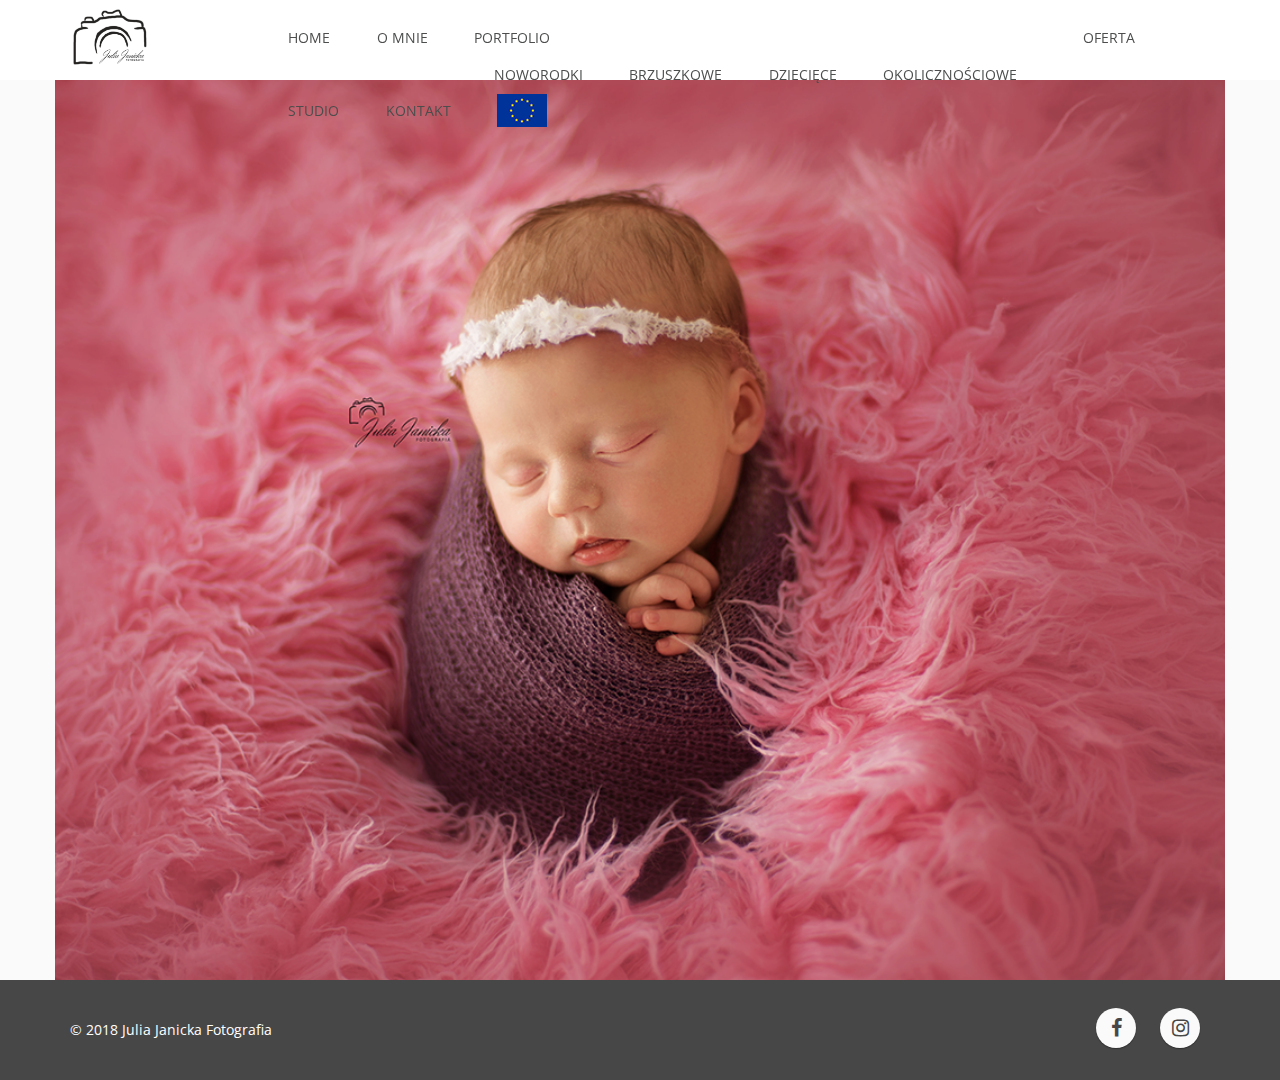
<file: index.html>
﻿<!doctype html>
<html>

	<head>
		<meta charset="UTF-8">
		<meta name="viewport" content="width=device-width, initial-scale=1.0">
		<title>Julia Janicka Fotografia</title>
		<meta name="keywords" content="">
		<meta name="description" content="">
		<link href="font-awesome/css/font-awesome.min.css" rel="stylesheet">
		<link href="css/foundation.min.css" rel="stylesheet">
		<link href="css/style.css" rel="stylesheet">
		<link href="res/img/favicon.png" rel="shortcut icon" type="image/png">
		<script src="https://code.jquery.com/jquery-3.3.0.min.js" integrity="sha256-RTQy8VOmNlT6b2PIRur37p6JEBZUE7o8wPgMvu18MC4=" crossorigin="anonymous"></script>
		<script src="js/foundation.min.js"></script>
		<script src="js/general.js"></script>
	</head>

	<body>
		<div class="wrapper">
		<!-- HEADER -->
		<header>
			<div class="row">
				<div class="large-2 medium-2 small-4 columns">
					<a href="index.html"><img src="res/img/logo.png" class="logo"></a>
				</div>
				<div class="large-10 medium-10 small-10 columns">
					<ul class="dropdown menu" data-dropdown-menu>
						<li><a href="index.html">Home</a></li>
						<li><a href="about.html">O mnie</a></li>
						<li>
							<a href="#">Portfolio</a>
							<ul class="menu">
						     	<li><a href="noworodki.html">Noworodki</a></li>
						     	<li><a href="brzuszkowe.html">Brzuszkowe</a></li>
						     	<li><a href="dzieciece.html">Dziecięce</a></li>
						     	<li><a href="okolicznosciowe.html">Okolicznościowe</a></li>
						    </ul>
						</li>
						<li><a href="offer.html">Oferta</a></li>
						<li><a href="studio.html">Studio</a></li>
						<li><a href="contact.html">Kontakt</a></li>
						<li><a href="unia-europejska.html"><img src="res/img/unia-flaga.jpg"></a></li>
					</ul>
					<img class="menu-icon dn" src="res/img/menu-icon.png">
					<ul class="mobile-menu dropdown menu uc" data-dropdown-menu>
						<li><a href="index.html">Home</a></li>
						<li><a href="about.html">O mnie</a></li>
						<li>
							<a href="#">Portfolio</a>
							<ul class="menu">
						     	<li><a href="noworodki.html">Noworodki</a></li>
						     	<li><a href="brzuszkowe.html">Brzuszkowe</a></li>
						     	<li><a href="dzieciece.html">Dziecięce</a></li>
						     	<li><a href="okolicznosciowe.html">Okolicznościowe</a></li>
						    </ul>
						</li>
						<li><a href="offer.html">Oferta</a></li>
						<li><a href="studio.html">Studio</a></li>
						<li><a href="contact.html">Kontakt</a></li>
						<li><a href="unia-europejska.html"><img src="res/img/unia-flaga.jpg"></a></li>
					</ul>
				</div>
			</div>
		</header>
		
		<!-- MAIN -->
		<div id="main">
			<div class="row main-image">
			</div>
		</div>
		
		<div class="push"></div>
		</div>

		<div id="bottom">
		  <div class="row">
		  	<div id="copy">
		  		<div class="large-8 medium-8 small-12 column">
					<div id="copy-text"><p>© 2018 Julia Janicka Fotografia</p></div>
				</div>
				<div class="large-4 medium-4 small-12 column">
			  		<div id="menu-socials">
			  			<ul>
							<li><a target="_blank" href="https://www.facebook.com/juliajanickafotografia/"><i class="fa fa-facebook" aria-hidden="true"></i></a></li>
							<li><a target="_blank" href="https://www.instagram.com/explore/locations/158345767671160/julia-janicka-fotografia/"><i class="fa fa-instagram" aria-hidden="true"></i></a></li>
			      		</ul>
			  		</div>
			  	</div>
		  	</div>
		  </div>
		</div>
	
	</body>

	<script>
		$(document).foundation();
	</script>

</html>
</file>
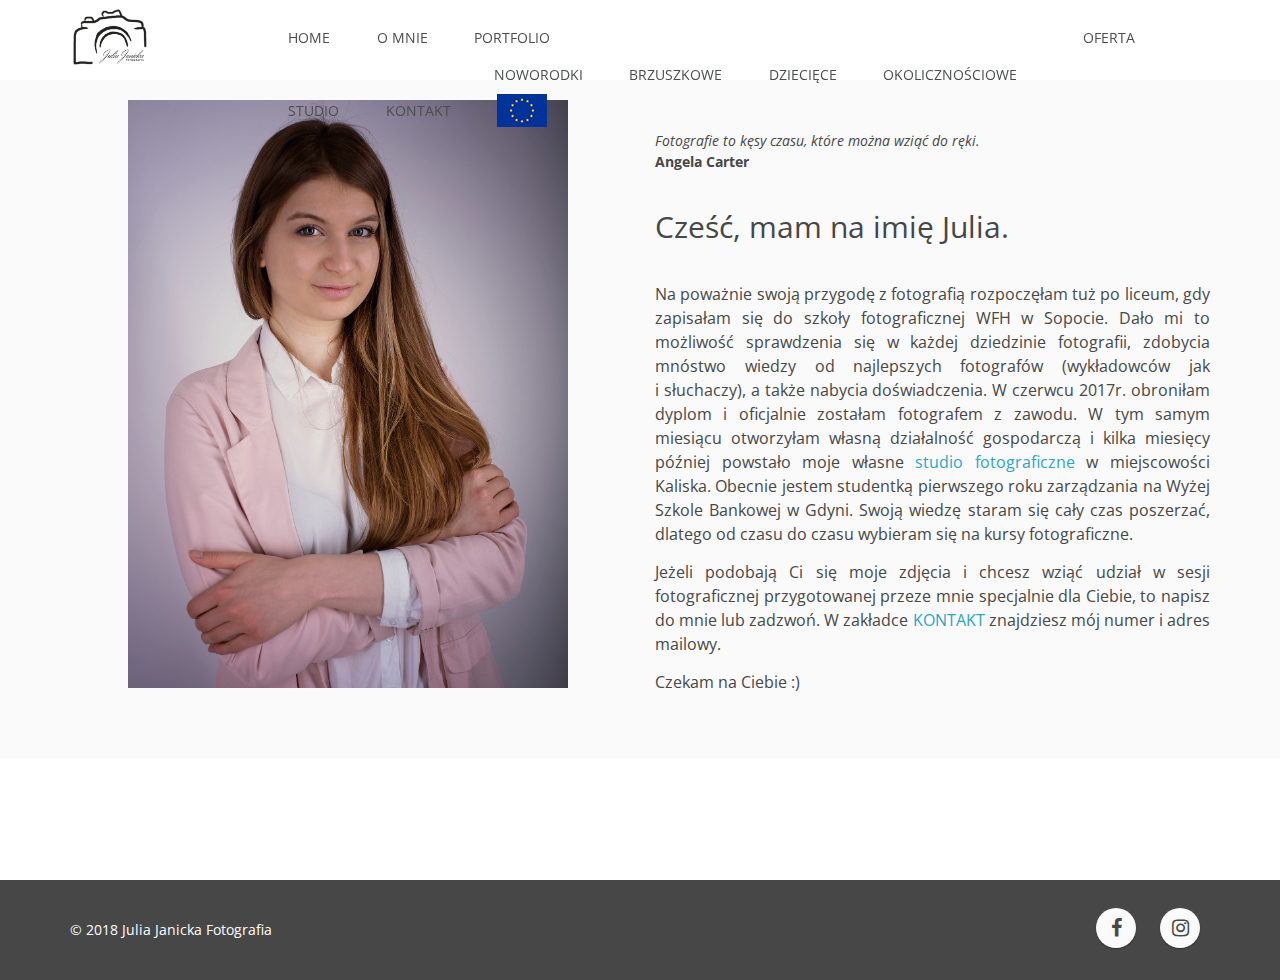
<file: about.html>
﻿<!doctype html>
<html>

	<head>
		<meta charset="UTF-8">
		<meta name="viewport" content="width=device-width, initial-scale=1.0">
		<title>Julia Janicka Fotografia</title>
		<meta name="keywords" content="">
		<meta name="description" content="">
		<link href="font-awesome/css/font-awesome.min.css" rel="stylesheet">
		<link href="css/foundation.min.css" rel="stylesheet">
		<link href="css/style.css" rel="stylesheet">
		<link href="res/img/favicon.png" rel="shortcut icon" type="image/png">
		<script src="https://code.jquery.com/jquery-3.3.0.min.js" integrity="sha256-RTQy8VOmNlT6b2PIRur37p6JEBZUE7o8wPgMvu18MC4=" crossorigin="anonymous"></script>
		<script src="js/foundation.min.js"></script>
		<script src="js/general.js"></script>
	</head>

	<body>
		<div class="wrapper">
		<!-- HEADER -->
		<header>
			<div class="row">
				<div class="large-2 medium-2 small-4 columns">
					<a href="index.html"><img src="res/img/logo.png" class="logo"></a>
				</div>
				<div class="large-10 medium-10 small-10 columns">
					<ul class="dropdown menu" data-dropdown-menu>
						<li><a href="index.html">Home</a></li>
						<li><a href="about.html">O mnie</a></li>
						<li>
							<a href="#">Portfolio</a>
							<ul class="menu">
						     	<li><a href="noworodki.html">Noworodki</a></li>
						     	<li><a href="brzuszkowe.html">Brzuszkowe</a></li>
						     	<li><a href="dzieciece.html">Dziecięce</a></li>
						     	<li><a href="okolicznosciowe.html">Okolicznościowe</a></li>
						    </ul>
						</li>
						<li><a href="offer.html">Oferta</a></li>
						<li><a href="studio.html">Studio</a></li>
						<li><a href="contact.html">Kontakt</a></li>
						<li><a href="unia-europejska.html"><img src="res/img/unia-flaga.jpg"></a></li>
					</ul>
					<img class="menu-icon dn" src="res/img/menu-icon.png">
					<ul class="mobile-menu dropdown menu uc" data-dropdown-menu>
						<li><a href="index.html">Home</a></li>
						<li><a href="about.html">O mnie</a></li>
						<li>
							<a href="#">Portfolio</a>
							<ul class="menu">
						     	<li><a href="noworodki.html">Noworodki</a></li>
						     	<li><a href="brzuszkowe.html">Brzuszkowe</a></li>
						     	<li><a href="dzieciece.html">Dziecięce</a></li>
						     	<li><a href="okolicznosciowe.html">Okolicznościowe</a></li>
						    </ul>
						</li>
						<li><a href="offer.html">Oferta</a></li>
						<li><a href="studio.html">Studio</a></li>
						<li><a href="contact.html">Kontakt</a></li>
						<li><a href="unia-europejska.html"><img src="res/img/unia-flaga.jpg"></a></li>
					</ul>
				</div>
			</div>
		</header>

		<!-- ABOUT -->
		<div id="about">
			<div class="row">
				<div class="large-6 medium-12 small-12 columns">
					<img src="res/img/julia-janicka2.jpg" class="author-photo">
				</div>
				<div class="large-6 medium-12 small-12 columns">
					<p class="quote">Fotografie to kęsy czasu, które można wziąć do ręki.<br>
					<span class="author">Angela Carter</span></p>
					<h1>Cześć, mam na imię Julia.</h1>
					<p>Na poważnie swoją przygodę z&nbsp;fotografią rozpoczęłam tuż po liceum, gdy zapisałam się do szkoły fotograficznej WFH w&nbsp;Sopocie. Dało mi to możliwość sprawdzenia się w&nbsp;każdej dziedzinie fotografii, zdobycia mnóstwo wiedzy od najlepszych fotografów (wykładowców jak i&nbsp;słuchaczy), a&nbsp;także nabycia doświadczenia. W&nbsp;czerwcu 2017r. obroniłam dyplom i&nbsp;oficjalnie zostałam fotografem z&nbsp;zawodu. W&nbsp;tym samym miesiącu otworzyłam własną działalność gospodarczą i&nbsp;kilka miesięcy później powstało moje własne <a href="res/img/julia-janicka-fotografia-studio.mp4">studio fotograficzne</a> w miejscowości Kaliska. Obecnie jestem studentką pierwszego roku zarządzania na Wyżej Szkole Bankowej w&nbsp;Gdyni. Swoją wiedzę staram się cały czas poszerzać, dlatego od czasu do czasu wybieram się na kursy fotograficzne.</p><br>
					<p>Jeżeli podobają Ci się moje zdjęcia i&nbsp;chcesz wziąć udział w&nbsp;sesji fotograficznej przygotowanej przeze mnie specjalnie dla Ciebie, to napisz do mnie lub zadzwoń. W&nbsp;zakładce <a href="contact.html">KONTAKT</a> znajdziesz mój numer i&nbsp;adres mailowy.</p><br>
					<p>Czekam na Ciebie :)</p>
				</div>
			</div>
		</div>

		<div class="push"></div>
		</div>

		<div id="bottom">
		  <div class="row">
		  	<div id="copy">
		  		<div class="large-8 medium-8 small-12 column">
					<div id="copy-text"><p>© 2018 Julia Janicka Fotografia</p></div>
				</div>
				<div class="large-4 medium-4 small-12 column">
			  		<div id="menu-socials">
			  			<ul>
							<li><a target="_blank" href="https://www.facebook.com/juliajanickafotografia/"><i class="fa fa-facebook" aria-hidden="true"></i></a></li>
							<li><a target="_blank" href="https://www.instagram.com/explore/locations/158345767671160/julia-janicka-fotografia/"><i class="fa fa-instagram" aria-hidden="true"></i></a></li>
			      		</ul>
			  		</div>
			  	</div>
		  	</div>
		  </div>
		</div>
	
	</body>
	
	<script>
		$(document).foundation();
	</script>

</html>
</file>
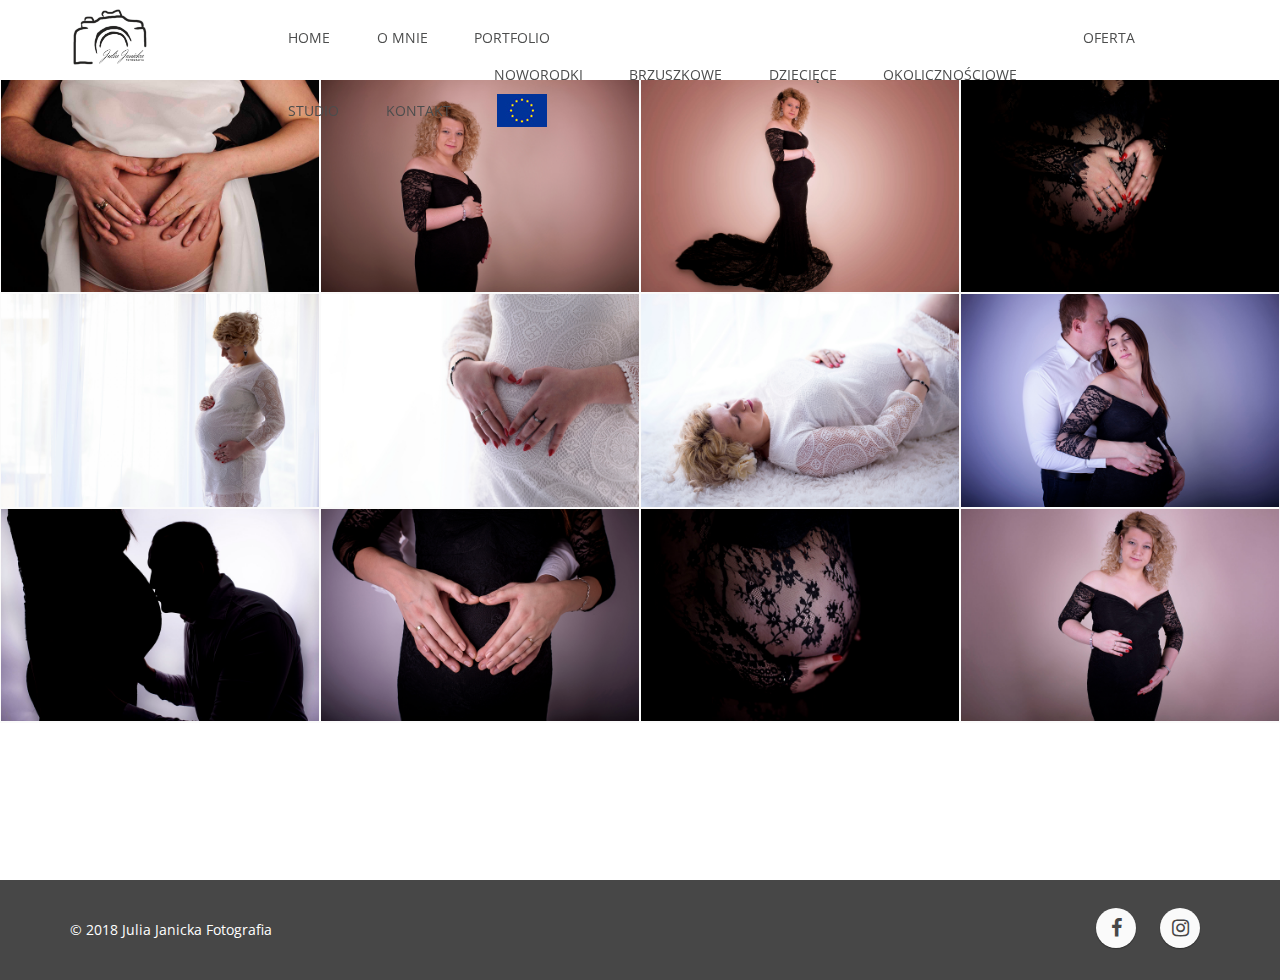
<file: brzuszkowe.html>
﻿<!doctype html>
<html>

	<head>
		<meta charset="UTF-8">
		<meta name="viewport" content="width=device-width, initial-scale=1.0">
		<title>Julia Janicka Fotografia</title>
		<meta name="keywords" content="">
		<meta name="description" content="">
		<link href="font-awesome/css/font-awesome.min.css" rel="stylesheet">
		<link href="css/foundation.min.css" rel="stylesheet">
		<link href="css/style.css" rel="stylesheet">
		<link href="res/img/favicon.png" rel="shortcut icon" type="image/png">
		<script src="https://code.jquery.com/jquery-3.3.0.min.js" integrity="sha256-RTQy8VOmNlT6b2PIRur37p6JEBZUE7o8wPgMvu18MC4=" crossorigin="anonymous"></script>
		<script src="js/foundation.min.js"></script>
		<script src="js/general.js"></script>
	</head>

	<body>
		<div class="wrapper">
		<!-- HEADER -->
		<header>
			<div class="row">
				<div class="large-2 medium-2 small-4 columns">
					<a href="index.html"><img src="res/img/logo.png" class="logo"></a>
				</div>
				<div class="large-10 medium-10 small-10 columns">
					<ul class="dropdown menu" data-dropdown-menu>
						<li><a href="index.html">Home</a></li>
						<li><a href="about.html">O mnie</a></li>
						<li>
							<a href="#">Portfolio</a>
							<ul class="menu">
						     	<li><a href="noworodki.html">Noworodki</a></li>
						     	<li><a href="brzuszkowe.html">Brzuszkowe</a></li>
						     	<li><a href="dzieciece.html">Dziecięce</a></li>
						     	<li><a href="okolicznosciowe.html">Okolicznościowe</a></li>
						    </ul>
						</li>
						<li><a href="offer.html">Oferta</a></li>
						<li><a href="studio.html">Studio</a></li>
						<li><a href="contact.html">Kontakt</a></li>
						<li><a href="unia-europejska.html"><img src="res/img/unia-flaga.jpg"></a></li>
					</ul>
					<img class="menu-icon dn" src="res/img/menu-icon.png">
					<ul class="mobile-menu dropdown menu uc" data-dropdown-menu>
						<li><a href="index.html">Home</a></li>
						<li><a href="about.html">O mnie</a></li>
						<li>
							<a href="#">Portfolio</a>
							<ul class="menu">
						     	<li><a href="noworodki.html">Noworodki</a></li>
						     	<li><a href="brzuszkowe.html">Brzuszkowe</a></li>
						     	<li><a href="dzieciece.html">Dziecięce</a></li>
						     	<li><a href="okolicznosciowe.html">Okolicznościowe</a></li>
						    </ul>
						</li>
						<li><a href="offer.html">Oferta</a></li>
						<li><a href="studio.html">Studio</a></li>
						<li><a href="contact.html">Kontakt</a></li>
						<li><a href="unia-europejska.html"><img src="res/img/unia-flaga.jpg"></a></li>
					</ul>
				</div>
			</div>
		</header>

		<!-- ABOUT -->
		<div id="gallery">
			<div class="row small-up-1 medium-up-2 large-up-4">
			  	<div class="column">
			    	<img src="res/img/brzuszkowe/juliajanickabrzuszkowe1.jpg">
			  	</div>
			  	<div class="column">
			    	<img src="res/img/brzuszkowe/juliajanickabrzuszkowe3.jpg">
			  	</div>
			  	<div class="column">
			    	<img src="res/img/brzuszkowe/juliajanickabrzuszkowe4.jpg">
			  	</div>
			  	<div class="column">
			    	<img src="res/img/brzuszkowe/juliajanickabrzuszkowe5.jpg">
			  	</div>
			  	<div class="column">
			    	<img src="res/img/brzuszkowe/juliajanickabrzuszkowe6.jpg">
			  	</div>
			  	<div class="column">
			    	<img src="res/img/brzuszkowe/juliajanickabrzuszkowe7.jpg">
			  	</div>
			  	<div class="column">
			    	<img src="res/img/brzuszkowe/juliajanickabrzuszkowe8.jpg">
			  	</div>
			  	<div class="column">
			    	<img src="res/img/brzuszkowe/juliajanickabrzuszkowe9.jpg">
			  	</div>
			  	<div class="column">
			    	<img src="res/img/brzuszkowe/juliajanickabrzuszkowe12.jpg">
			  	</div>
			  	<div class="column">
			    	<img src="res/img/brzuszkowe/juliajanickabrzuszkowe13.jpg">
			  	</div>
			  	<div class="column">
			    	<img src="res/img/brzuszkowe/juliajanickabrzuszkowe14.jpg">
			  	</div>
			  	<div class="column">
			    	<img src="res/img/brzuszkowe/juliajanickabrzuszkowe15.jpg">
			  	</div>
			</div>
		</div>

		<div class="push"></div>
		</div>

		<div id="bottom">
		  <div class="row">
		  	<div id="copy">
		  		<div class="large-8 medium-8 small-12 column">
					<div id="copy-text"><p>© 2018 Julia Janicka Fotografia</p></div>
				</div>
				<div class="large-4 medium-4 small-12 column">
			  		<div id="menu-socials">
			  			<ul>
							<li><a target="_blank" href="https://www.facebook.com/juliajanickafotografia/"><i class="fa fa-facebook" aria-hidden="true"></i></a></li>
							<li><a target="_blank" href="https://www.instagram.com/explore/locations/158345767671160/julia-janicka-fotografia/"><i class="fa fa-instagram" aria-hidden="true"></i></a></li>
			      		</ul>
			  		</div>
			  	</div>
		  	</div>
		  </div>
		</div>
	
	</body>

	<script>
		$(document).foundation();
	</script>

</html>
</file>
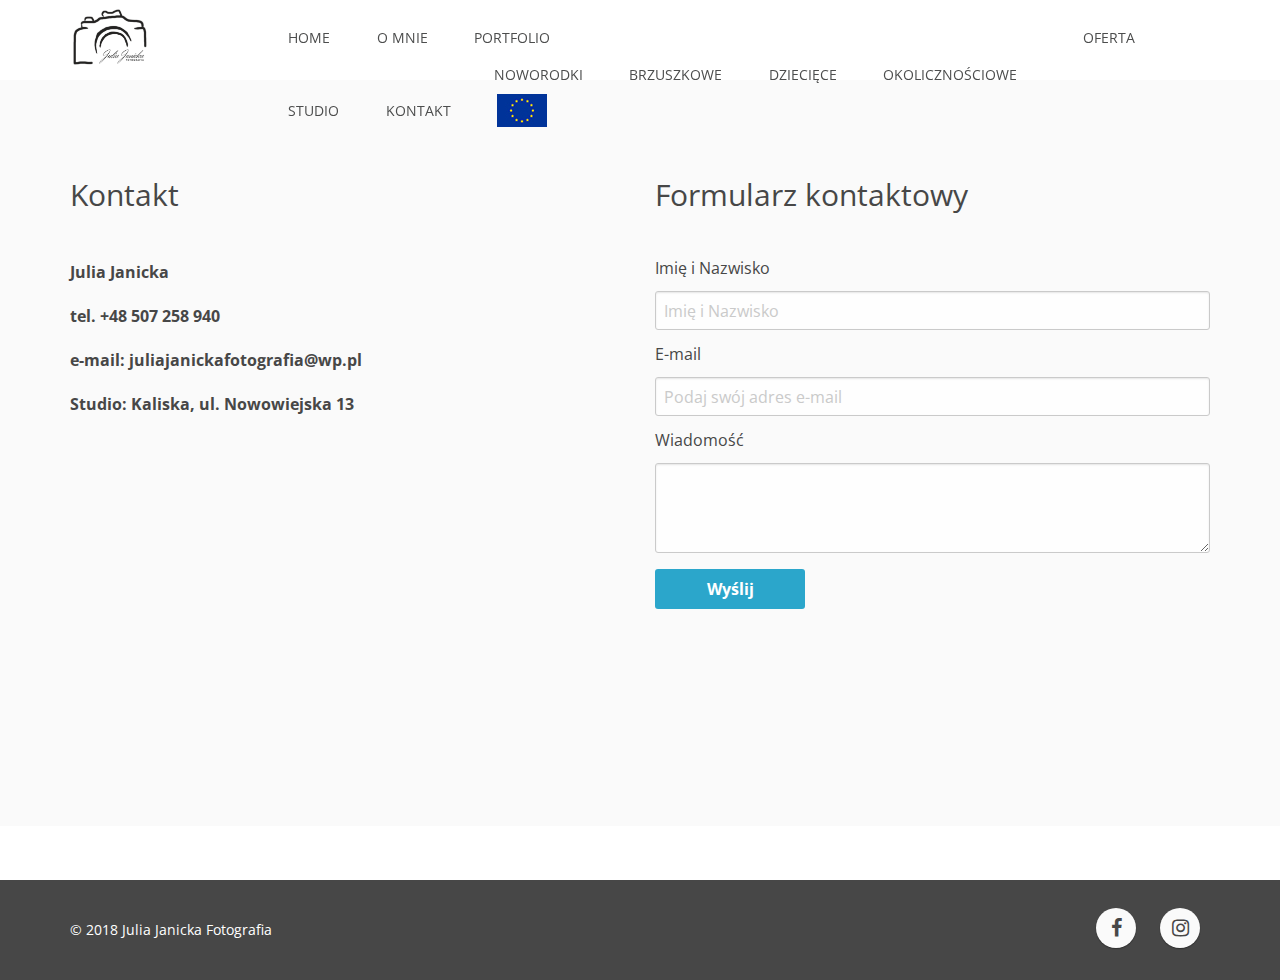
<file: contact.html>
﻿<!doctype html>
<html>

	<head>
		<meta charset="UTF-8">
		<meta name="viewport" content="width=device-width, initial-scale=1.0">
		<title>Julia Janicka Fotografia</title>
		<meta name="keywords" content="">
		<meta name="description" content="">
		<link href="font-awesome/css/font-awesome.min.css" rel="stylesheet">
		<link href="css/foundation.min.css" rel="stylesheet">
		<link href="css/style.css" rel="stylesheet">
		<link href="res/img/favicon.png" rel="shortcut icon" type="image/png">
		<script src="https://code.jquery.com/jquery-3.3.0.min.js" integrity="sha256-RTQy8VOmNlT6b2PIRur37p6JEBZUE7o8wPgMvu18MC4=" crossorigin="anonymous"></script>
		<script src="js/foundation.min.js"></script>
		<script src="js/general.js"></script>
	</head>

	<body>
		<div class="wrapper">
		<!-- HEADER -->
		<header>
			<div class="row">
				<div class="large-2 medium-2 small-4 columns">
					<a href="index.html"><img src="res/img/logo.png" class="logo"></a>
				</div>
				<div class="large-10 medium-10 small-10 columns">
					<ul class="dropdown menu" data-dropdown-menu>
						<li><a href="index.html">Home</a></li>
						<li><a href="about.html">O mnie</a></li>
						<li>
							<a href="#">Portfolio</a>
							<ul class="menu">
						     	<li><a href="noworodki.html">Noworodki</a></li>
						     	<li><a href="brzuszkowe.html">Brzuszkowe</a></li>
						     	<li><a href="dzieciece.html">Dziecięce</a></li>
						     	<li><a href="okolicznosciowe.html">Okolicznościowe</a></li>
						    </ul>
						</li>
						<li><a href="offer.html">Oferta</a></li>
						<li><a href="studio.html">Studio</a></li>
						<li><a href="contact.html">Kontakt</a></li>
						<li><a href="unia-europejska.html"><img src="res/img/unia-flaga.jpg"></a></li>
					</ul>
					<img class="menu-icon dn" src="res/img/menu-icon.png">
					<ul class="mobile-menu dropdown menu uc" data-dropdown-menu>
						<li><a href="index.html">Home</a></li>
						<li><a href="about.html">O mnie</a></li>
						<li>
							<a href="#">Portfolio</a>
							<ul class="menu">
						     	<li><a href="noworodki.html">Noworodki</a></li>
						     	<li><a href="brzuszkowe.html">Brzuszkowe</a></li>
						     	<li><a href="dzieciece.html">Dziecięce</a></li>
						     	<li><a href="okolicznosciowe.html">Okolicznościowe</a></li>
						    </ul>
						</li>
						<li><a href="offer.html">Oferta</a></li>
						<li><a href="studio.html">Studio</a></li>
						<li><a href="contact.html">Kontakt</a></li>
						<li><a href="unia-europejska.html"><img src="res/img/unia-flaga.jpg"></a></li>
					</ul>
				</div>
			</div>
		</header>

		<!-- CONTACT -->
		<div id="contact">
			<div class="row">
				<div class="large-6 medium-6 small-12 columns">
					<h2>Kontakt</h2>
				    <p>Julia Janicka</p>
			      	<p>tel. <a href="tel:48-507-258-940">+48 507 258 940</a></p>
			      	<p>e-mail: <a href="mailto:juliajanickafotografia@wp.pl">juliajanickafotografia@wp.pl</a></p>
			      	<p>Studio: Kaliska, ul. Nowowiejska 13</p><br><br>
			      	<div class="map-responsive">
			      		<iframe src="https://www.google.com/maps/embed?pb=!1m18!1m12!1m3!1d2350.2836340609615!2d18.214959216148163!3d53.908935580100724!2m3!1f0!2f0!3f0!3m2!1i1024!2i768!4f13.1!3m3!1m2!1s0x4702886f1ae90125%3A0x5e8e5d76d7e40ba6!2sNowowiejska+13%2C+83-260+Kaliska!5e0!3m2!1spl!2spl!4v1523873864118" width="400" height="300" frameborder="0" style="border:0" allowfullscreen></iframe>
			      	</div>
				</div>
				<div class="large-6 medium-6 small-12 columns">
					<h2>Formularz kontaktowy</h2>
					<form action="https://formspree.io/test@test.pl" id="form1" name="form1" method="post">
				        <div class="form-group">
				          <label>Imię i Nazwisko</label>
				          <input type="text" name="form1" class="form-control" placeholder="Imię i Nazwisko">
				        </div>
				        <div class="form-group">
				          <label>E-mail</label>
				          <input type="email" name="form1" class="form-control" placeholder="Podaj swój adres e-mail">
				        </div>
				        <div class="form-group">
				          <label>Wiadomość</label>
				          <textarea name="form1" class="form-control" rows="3"></textarea>
				        </div>
				        <button type="submit" class="btn btn-primary">Wyślij</button>
				    </form>
				</div>
			</div>
		</div>

		<div class="push"></div>
		</div>

		<div id="bottom">
		  <div class="row">
		  	<div id="copy">
		  		<div class="large-8 medium-8 small-12 column">
					<div id="copy-text"><p>© 2018 Julia Janicka Fotografia</p></div>
				</div>
				<div class="large-4 medium-4 small-12 column">
			  		<div id="menu-socials">
			  			<ul>
							<li><a target="_blank" href="https://www.facebook.com/juliajanickafotografia/"><i class="fa fa-facebook" aria-hidden="true"></i></a></li>
							<li><a target="_blank" href="https://www.instagram.com/explore/locations/158345767671160/julia-janicka-fotografia/"><i class="fa fa-instagram" aria-hidden="true"></i></a></li>
			      		</ul>
			  		</div>
			  	</div>
		  	</div>
		  </div>
		</div>
	
	</body>

	<script>
		$(document).foundation();
	</script>

</html>
</file>
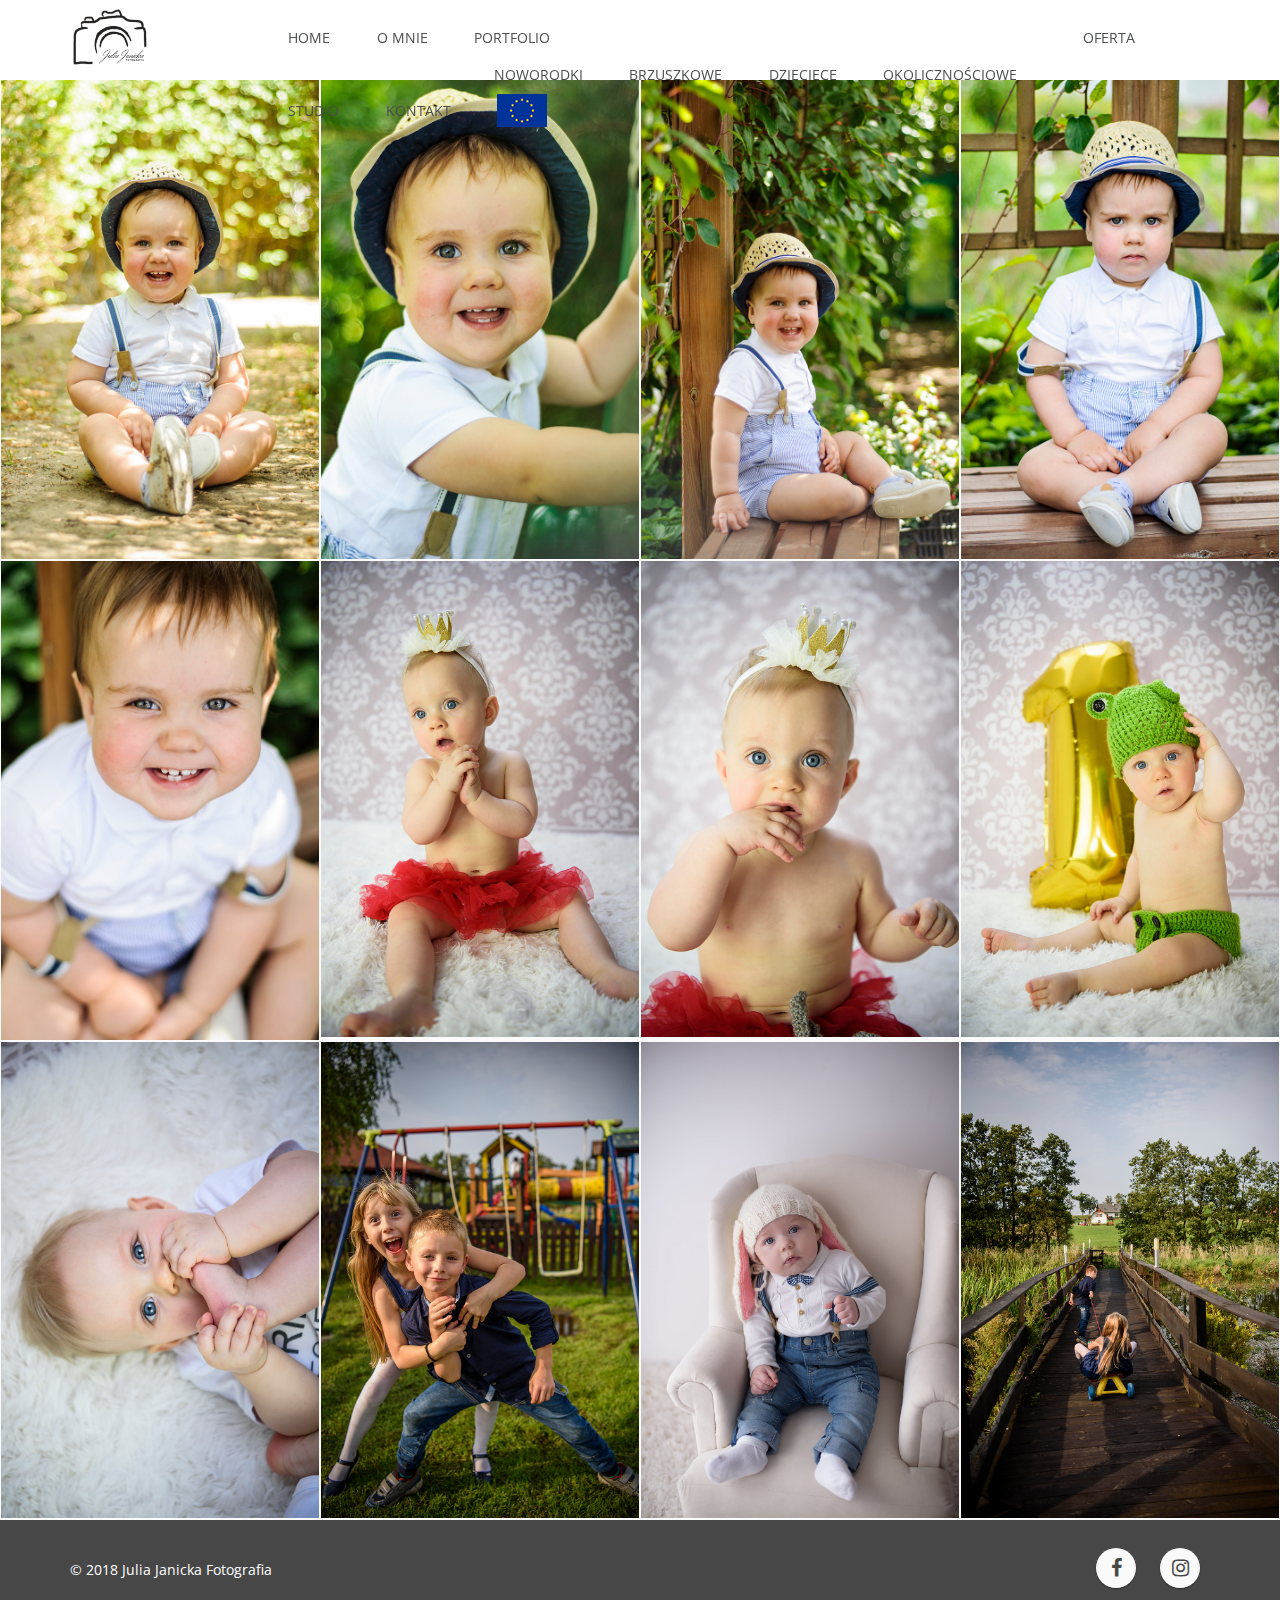
<file: dzieciece.html>
﻿<!doctype html>
<html>

	<head>
		<meta charset="UTF-8">
		<meta name="viewport" content="width=device-width, initial-scale=1.0">
		<title>Julia Janicka Fotografia</title>
		<meta name="keywords" content="">
		<meta name="description" content="">
		<link href="font-awesome/css/font-awesome.min.css" rel="stylesheet">
		<link href="css/foundation.min.css" rel="stylesheet">
		<link href="css/style.css" rel="stylesheet">
		<link href="res/img/favicon.png" rel="shortcut icon" type="image/png">
		<script src="https://code.jquery.com/jquery-3.3.0.min.js" integrity="sha256-RTQy8VOmNlT6b2PIRur37p6JEBZUE7o8wPgMvu18MC4=" crossorigin="anonymous"></script>
		<script src="js/foundation.min.js"></script>
		<script src="js/general.js"></script>
	</head>

	<body>
		<div class="wrapper">
		<!-- HEADER -->
		<header>
			<div class="row">
				<div class="large-2 medium-2 small-4 columns">
					<a href="index.html"><img src="res/img/logo.png" class="logo"></a>
				</div>
				<div class="large-10 medium-10 small-10 columns">
					<ul class="dropdown menu" data-dropdown-menu>
						<li><a href="index.html">Home</a></li>
						<li><a href="about.html">O mnie</a></li>
						<li>
							<a href="#">Portfolio</a>
							<ul class="menu">
						     	<li><a href="noworodki.html">Noworodki</a></li>
						     	<li><a href="brzuszkowe.html">Brzuszkowe</a></li>
						     	<li><a href="dzieciece.html">Dziecięce</a></li>
						     	<li><a href="okolicznosciowe.html">Okolicznościowe</a></li>
						    </ul>
						</li>
						<li><a href="offer.html">Oferta</a></li>
						<li><a href="studio.html">Studio</a></li>
						<li><a href="contact.html">Kontakt</a></li>
						<li><a href="unia-europejska.html"><img src="res/img/unia-flaga.jpg"></a></li>
					</ul>
					<img class="menu-icon dn" src="res/img/menu-icon.png">
					<ul class="mobile-menu dropdown menu uc" data-dropdown-menu>
						<li><a href="index.html">Home</a></li>
						<li><a href="about.html">O mnie</a></li>
						<li>
							<a href="#">Portfolio</a>
							<ul class="menu">
						     	<li><a href="noworodki.html">Noworodki</a></li>
						     	<li><a href="brzuszkowe.html">Brzuszkowe</a></li>
						     	<li><a href="dzieciece.html">Dziecięce</a></li>
						     	<li><a href="okolicznosciowe.html">Okolicznościowe</a></li>
						    </ul>
						</li>
						<li><a href="offer.html">Oferta</a></li>
						<li><a href="studio.html">Studio</a></li>
						<li><a href="contact.html">Kontakt</a></li>
						<li><a href="unia-europejska.html"><img src="res/img/unia-flaga.jpg"></a></li>
					</ul>
				</div>
			</div>
		</header>

		<!-- ABOUT -->
		<div id="gallery">
			<div class="row small-up-1 medium-up-2 large-up-4">
			  	<div class="column">
			    	<img src="res/img/dzieciece/juliajanickafotografiadzieci2.jpg">
			  	</div>
			  	<div class="column">
			    	<img src="res/img/dzieciece/juliajanickafotografiadzieci3.jpg">
			  	</div>
			  	<div class="column">
			    	<img src="res/img/dzieciece/juliajanickafotografiadzieci4.jpg">
			  	</div>
			  	<div class="column">
			    	<img src="res/img/dzieciece/juliajanickafotografiadzieci5.jpg">
			  	</div>
			  	<div class="column">
			    	<img src="res/img/dzieciece/juliajanickafotografiadzieci7.jpg">
			  	</div>
			  	<div class="column">
			    	<img src="res/img/dzieciece/juliajanickafotografiadzieci10.jpg">
			  	</div>
			  	<div class="column">
			    	<img src="res/img/dzieciece/juliajanickafotografiadzieci11.jpg">
			  	</div>
			  	<div class="column">
			    	<img src="res/img/dzieciece/juliajanickafotografiadzieci12.jpg">
			  	</div>
			  	<div class="column">
			    	<img src="res/img/dzieciece/juliajanickafotografiadzieci13.jpg">
			  	</div>
			  	<div class="column">
			    	<img src="res/img/dzieciece/juliajanickafotografiadzieci14.jpg">
			  	</div>
			  	<div class="column">
			    	<img src="res/img/dzieciece/juliajanickafotografiadzieci20.jpg">
			  	</div>
			  	<div class="column">
			    	<img src="res/img/dzieciece/juliajanickafotografiadzieci18.jpg">
			  	</div>
			</div>
		</div>

		<div class="push"></div>
		</div>

		<div id="bottom">
		  <div class="row">
		  	<div id="copy">
		  		<div class="large-8 medium-8 small-12 column">
					<div id="copy-text"><p>© 2018 Julia Janicka Fotografia</p></div>
				</div>
				<div class="large-4 medium-4 small-12 column">
			  		<div id="menu-socials">
			  			<ul>
							<li><a target="_blank" href="https://www.facebook.com/juliajanickafotografia/"><i class="fa fa-facebook" aria-hidden="true"></i></a></li>
							<li><a target="_blank" href="https://www.instagram.com/explore/locations/158345767671160/julia-janicka-fotografia/"><i class="fa fa-instagram" aria-hidden="true"></i></a></li>
			      		</ul>
			  		</div>
			  	</div>
		  	</div>
		  </div>
		</div>
	
	</body>

	<script>
		$(document).foundation();
	</script>

</html>
</file>
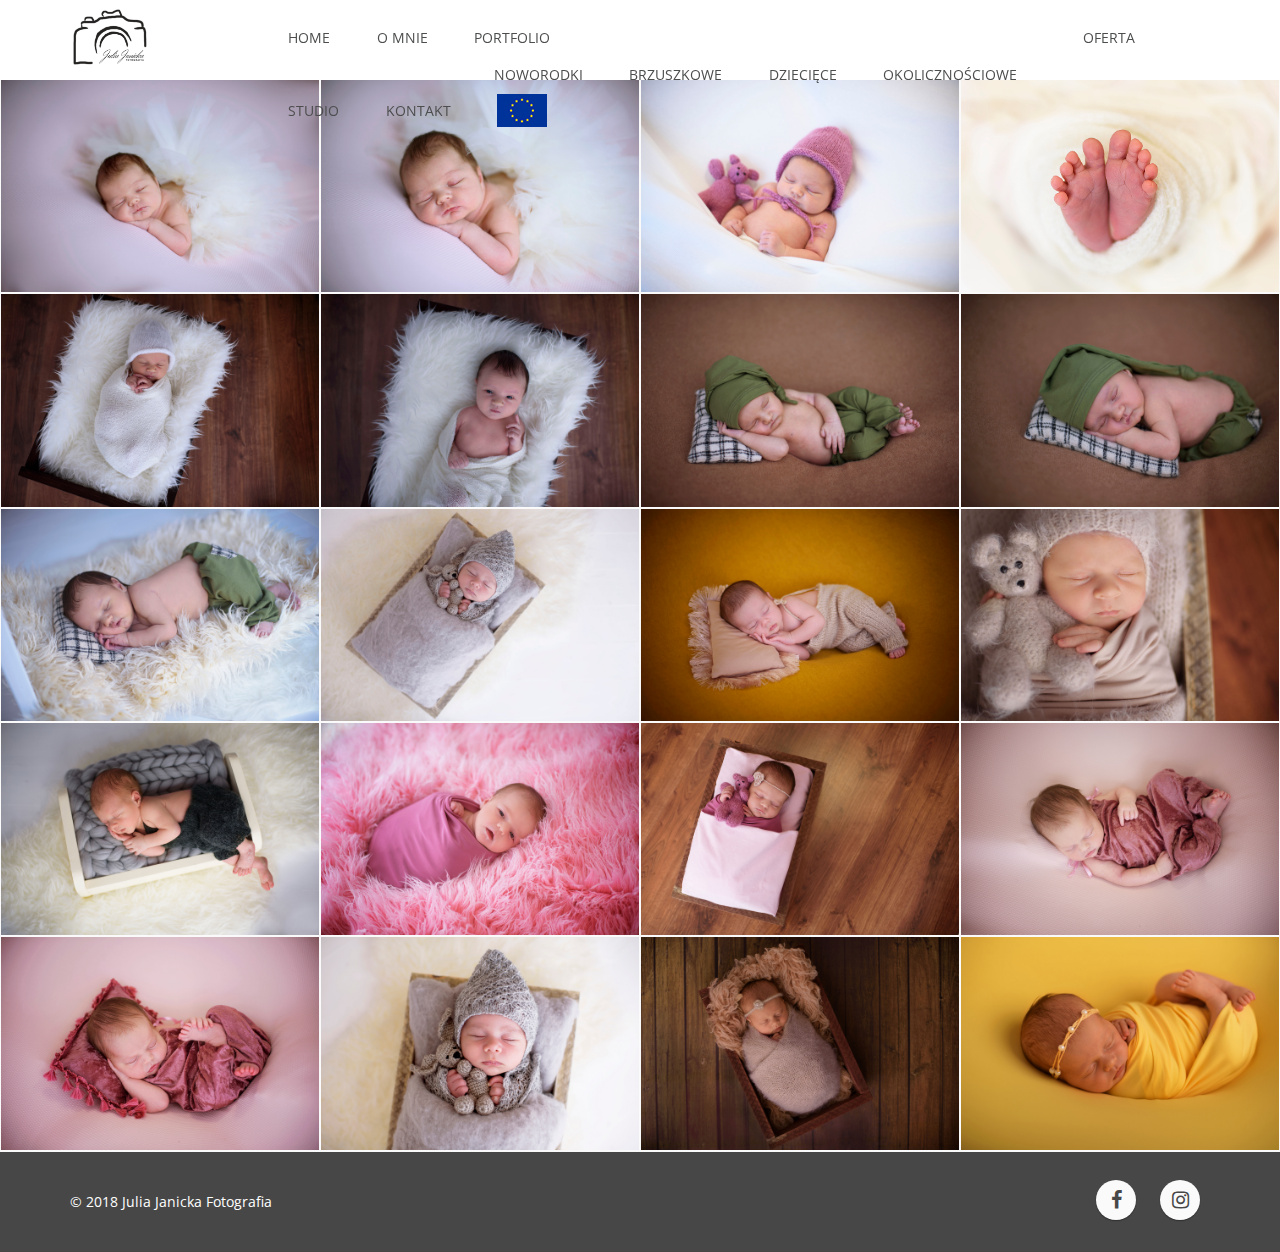
<file: noworodki.html>
﻿<!doctype html>
<html>

	<head>
		<meta charset="UTF-8">
		<meta name="viewport" content="width=device-width, initial-scale=1.0">
		<title>Julia Janicka Fotografia</title>
		<meta name="keywords" content="">
		<meta name="description" content="">
		<link href="font-awesome/css/font-awesome.min.css" rel="stylesheet">
		<link href="css/foundation.min.css" rel="stylesheet">
		<link href="css/style.css" rel="stylesheet">
		<link href="res/img/favicon.png" rel="shortcut icon" type="image/png">
		<script src="https://code.jquery.com/jquery-3.3.0.min.js" integrity="sha256-RTQy8VOmNlT6b2PIRur37p6JEBZUE7o8wPgMvu18MC4=" crossorigin="anonymous"></script>
		<script src="js/foundation.min.js"></script>
		<script src="js/general.js"></script>
	</head>

	<body>
		<div class="wrapper">
		<!-- HEADER -->
		<header>
			<div class="row">
				<div class="large-2 medium-2 small-4 columns">
					<a href="index.html"><img src="res/img/logo.png" class="logo"></a>
				</div>
				<div class="large-10 medium-10 small-10 columns">
					<ul class="dropdown menu" data-dropdown-menu>
						<li><a href="index.html">Home</a></li>
						<li><a href="about.html">O mnie</a></li>
						<li>
							<a href="#">Portfolio</a>
							<ul class="menu">
						     	<li><a href="noworodki.html">Noworodki</a></li>
						     	<li><a href="brzuszkowe.html">Brzuszkowe</a></li>
						     	<li><a href="dzieciece.html">Dziecięce</a></li>
						     	<li><a href="okolicznosciowe.html">Okolicznościowe</a></li>
						    </ul>
						</li>
						<li><a href="offer.html">Oferta</a></li>
						<li><a href="studio.html">Studio</a></li>
						<li><a href="contact.html">Kontakt</a></li>
						<li><a href="unia-europejska.html"><img src="res/img/unia-flaga.jpg"></a></li>
					</ul>
					<img class="menu-icon dn" src="res/img/menu-icon.png">
					<ul class="mobile-menu dropdown menu uc" data-dropdown-menu>
						<li><a href="index.html">Home</a></li>
						<li><a href="about.html">O mnie</a></li>
						<li>
							<a href="#">Portfolio</a>
							<ul class="menu">
						     	<li><a href="noworodki.html">Noworodki</a></li>
						     	<li><a href="brzuszkowe.html">Brzuszkowe</a></li>
						     	<li><a href="dzieciece.html">Dziecięce</a></li>
						     	<li><a href="okolicznosciowe.html">Okolicznościowe</a></li>
						    </ul>
						</li>
						<li><a href="offer.html">Oferta</a></li>
						<li><a href="studio.html">Studio</a></li>
						<li><a href="contact.html">Kontakt</a></li>
						<li><a href="unia-europejska.html"><img src="res/img/unia-flaga.jpg"></a></li>
					</ul>
				</div>
			</div>
		</header>

		<!-- ABOUT -->
		<div id="gallery">
			<div class="row small-up-1 medium-up-2 large-up-4">
			  	<div class="column">
			    	<img src="res/img/noworodki/juliajanickanoworodki1.jpg">
			  	</div>
			  	<div class="column">
			    	<img src="res/img/noworodki/juliajanickanoworodki2.jpg">
			  	</div>
			  	<div class="column">
			    	<img src="res/img/noworodki/juliajanickanoworodki3.jpg">
			  	</div>
			  	<div class="column">
			    	<img src="res/img/noworodki/juliajanickanoworodki4.jpg">
			  	</div>
			  	<div class="column">
			    	<img src="res/img/noworodki/juliajanickanoworodki5.jpg">
			  	</div>
			  	<div class="column">
			    	<img src="res/img/noworodki/juliajanickanoworodki6.jpg">
			  	</div>
			  	<div class="column">
			    	<img src="res/img/noworodki/juliajanickanoworodki7.jpg">
			  	</div>
			  	<div class="column">
			    	<img src="res/img/noworodki/juliajanickanoworodki8.jpg">
			  	</div>
			  	<div class="column">
			    	<img src="res/img/noworodki/juliajanickanoworodki9.jpg">
			  	</div>
			  	<div class="column">
			    	<img src="res/img/noworodki/juliajanickanoworodki10.jpg">
			  	</div>
			  	<div class="column">
			    	<img src="res/img/noworodki/juliajanickanoworodki13.jpg">
			  	</div>
			  	<div class="column">
			    	<img src="res/img/noworodki/juliajanickanoworodki14.jpg">
			  	</div>
			  	<div class="column">
			    	<img src="res/img/noworodki/juliajanickanoworodki15.jpg">
			  	</div>
			  	<div class="column">
			    	<img src="res/img/noworodki/juliajanickanoworodki16.jpg">
			  	</div>
			  	<div class="column">
			    	<img src="res/img/noworodki/juliajanickanoworodki17.jpg">
			  	</div>
			  	<div class="column">
			    	<img src="res/img/noworodki/juliajanickanoworodki18.jpg">
			  	</div>
			  	<div class="column">
			    	<img src="res/img/noworodki/juliajanickanoworodki19.jpg">
			  	</div>
			  	<div class="column">
			    	<img src="res/img/noworodki/juliajanickanoworodki20.jpg">
			  	</div>
			  	<div class="column">
			    	<img src="res/img/noworodki/juliajanickanoworodki21.jpg">
			  	</div>
			  	<div class="column">
			    	<img src="res/img/noworodki/juliajanickanoworodki22.jpg">
			  	</div>
			</div>
		</div>

		<div class="push"></div>
		</div>

		<div id="bottom">
		  <div class="row">
		  	<div id="copy">
		  		<div class="large-8 medium-8 small-12 column">
					<div id="copy-text"><p>© 2018 Julia Janicka Fotografia</p></div>
				</div>
				<div class="large-4 medium-4 small-12 column">
			  		<div id="menu-socials">
			  			<ul>
							<li><a target="_blank" href="https://www.facebook.com/juliajanickafotografia/"><i class="fa fa-facebook" aria-hidden="true"></i></a></li>
							<li><a target="_blank" href="https://www.instagram.com/explore/locations/158345767671160/julia-janicka-fotografia/"><i class="fa fa-instagram" aria-hidden="true"></i></a></li>
			      		</ul>
			  		</div>
			  	</div>
		  	</div>
		  </div>
		</div>
	
	</body>

	<script>
		$(document).foundation();
	</script>

</html>
</file>
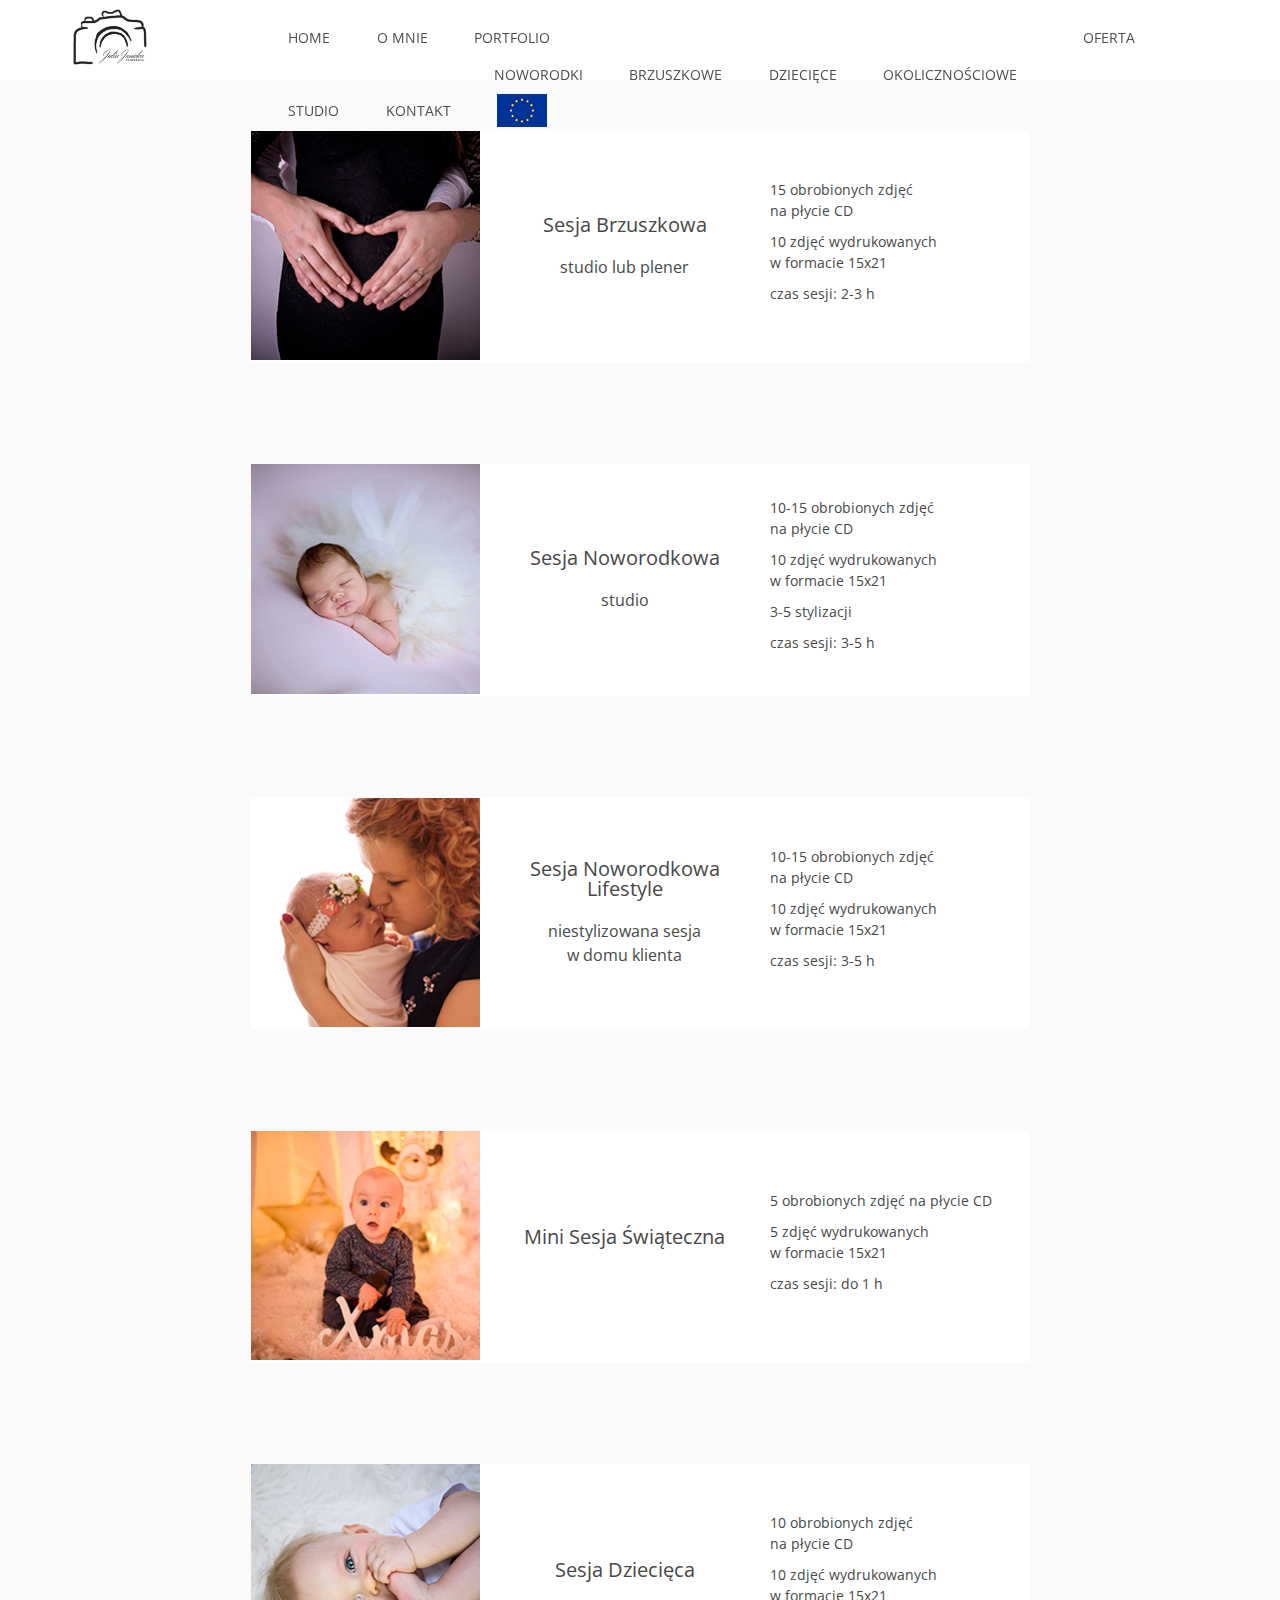
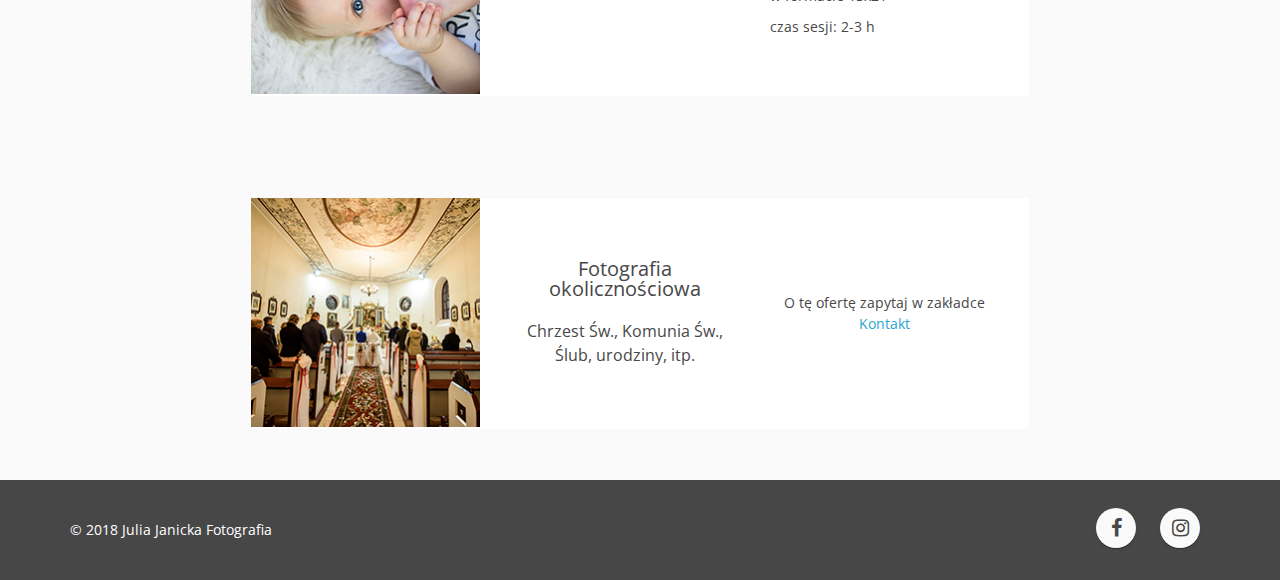
<file: offer.html>
﻿<!doctype html>
<html>

	<head>
		<meta charset="UTF-8">
		<meta name="viewport" content="width=device-width, initial-scale=1.0">
		<title>Julia Janicka Fotografia</title>
		<meta name="keywords" content="">
		<meta name="description" content="">
		<link href="font-awesome/css/font-awesome.min.css" rel="stylesheet">
		<link href="css/foundation.min.css" rel="stylesheet">
		<link href="css/style.css" rel="stylesheet">
		<link href="res/img/favicon.png" rel="shortcut icon" type="image/png">
		<script src="https://code.jquery.com/jquery-3.3.0.min.js" integrity="sha256-RTQy8VOmNlT6b2PIRur37p6JEBZUE7o8wPgMvu18MC4=" crossorigin="anonymous"></script>
		<script src="js/foundation.min.js"></script>
		<script src="js/general.js"></script>
	</head>

	<body>
		<div class="wrapper">
		<!-- HEADER -->
		<header>
			<div class="row">
				<div class="large-2 medium-2 small-4 columns">
					<a href="index.html"><img src="res/img/logo.png" class="logo"></a>
				</div>
				<div class="large-10 medium-10 small-10 columns">
					<ul class="dropdown menu" data-dropdown-menu>
						<li><a href="index.html">Home</a></li>
						<li><a href="about.html">O mnie</a></li>
						<li>
							<a href="#">Portfolio</a>
							<ul class="menu">
						     	<li><a href="noworodki.html">Noworodki</a></li>
						     	<li><a href="brzuszkowe.html">Brzuszkowe</a></li>
						     	<li><a href="dzieciece.html">Dziecięce</a></li>
						     	<li><a href="okolicznosciowe.html">Okolicznościowe</a></li>
						    </ul>
						</li>
						<li><a href="offer.html">Oferta</a></li>
						<li><a href="studio.html">Studio</a></li>
						<li><a href="contact.html">Kontakt</a></li>
						<li><a href="unia-europejska.html"><img src="res/img/unia-flaga.jpg"></a></li>
					</ul>
					<img class="menu-icon dn" src="res/img/menu-icon.png">
					<ul class="mobile-menu dropdown menu uc" data-dropdown-menu>
						<li><a href="index.html">Home</a></li>
						<li><a href="about.html">O mnie</a></li>
						<li>
							<a href="#">Portfolio</a>
							<ul class="menu">
						     	<li><a href="noworodki.html">Noworodki</a></li>
						     	<li><a href="brzuszkowe.html">Brzuszkowe</a></li>
						     	<li><a href="dzieciece.html">Dziecięce</a></li>
						     	<li><a href="okolicznosciowe.html">Okolicznościowe</a></li>
						    </ul>
						</li>
						<li><a href="offer.html">Oferta</a></li>
						<li><a href="studio.html">Studio</a></li>
						<li><a href="contact.html">Kontakt</a></li>
						<li><a href="unia-europejska.html"><img src="res/img/unia-flaga.jpg"></a></li>
					</ul>
				</div>
			</div>
		</header>

		<!-- OFFER -->
		<div id="offer">
			<div class="row">
				<div class="large-8 medium-10 small-10 columns offer-container">
					<div class="row">
						<div class="large-4 medium-4 small-12 columns">
							<img src="res/img/offer2.jpg">
						</div>
						<div class="large-4 medium-4 small-12 columns price">
							<h3>Sesja Brzuszkowa</h3>
							<span>studio lub plener</span>
						</div>
						<div class="large-4 medium-4 small-12 columns details">
							<ul>
								<li>15&nbsp;obrobionych zdjęć na&nbsp;płycie&nbsp;CD</li>
								<li>10&nbsp;zdjęć wydrukowanych w&nbsp;formacie&nbsp;15x21</li>
								<li>czas sesji: 2-3&nbsp;h</li>
							</ul>
						</div>
					</div>
				</div>
			</div>
			<div class="row">
				<div class="large-8 medium-10 small-10 columns offer-container">
					<div class="row">
						<div class="large-4 medium-4 small-12 columns">
							<img src="res/img/offer1.jpg">
						</div>
						<div class="large-4 medium-4 small-12 columns price">
							<h3>Sesja Noworodkowa</h3>
							<span>studio</span>
						</div>
						<div class="large-4 medium-4 small-12 columns details">
							<ul>
								<li>10-15&nbsp;obrobionych zdjęć na&nbsp;płycie&nbsp;CD</li>
								<li>10&nbsp;zdjęć wydrukowanych w&nbsp;formacie&nbsp;15x21</li>
								<li>3-5&nbsp;stylizacji</li>
								<li>czas sesji: 3-5&nbsp;h</li>
							</ul>
						</div>
					</div>
				</div>
			</div>
			<div class="row">
				<div class="large-8 medium-10 small-10 columns offer-container">
					<div class="row">
						<div class="large-4 medium-4 small-12 columns">
							<img src="res/img/offer3.jpg">
						</div>
						<div class="large-4 medium-4 small-12 columns price">
							<h3>Sesja Noworodkowa Lifestyle</h3>
							<span>niestylizowana sesja<br> w&nbsp;domu klienta</span>
						</div>
						<div class="large-4 medium-4 small-12 columns details">
							<ul>
								<li>10-15&nbsp;obrobionych zdjęć na&nbsp;płycie&nbsp;CD</li>
								<li>10&nbsp;zdjęć wydrukowanych w&nbsp;formacie&nbsp;15x21</li>
								<li>czas sesji: 3-5&nbsp;h</li>
							</ul>
						</div>
					</div>
				</div>
			</div>
			<div class="row">
				<div class="large-8 medium-10 small-10 columns offer-container">
					<div class="row">
						<div class="large-4 medium-4 small-12 columns">
							<img src="res/img/offer5.jpg">
						</div>
						<div class="large-4 medium-4 small-12 columns price">
							<h3>Mini Sesja Świąteczna</h3>
						</div>
						<div class="large-4 medium-4 small-12 columns details">
							<ul>
								<li>5&nbsp;obrobionych zdjęć na&nbsp;płycie&nbsp;CD</li>
								<li>5&nbsp;zdjęć wydrukowanych w&nbsp;formacie&nbsp;15x21</li>
								<li>czas sesji: do 1&nbsp;h</li>
							</ul>
						</div>
					</div>
				</div>
			</div>
			<div class="row">
				<div class="large-8 medium-10 small-10 columns offer-container">
					<div class="row">
						<div class="large-4 medium-4 small-12 columns">
							<img src="res/img/offer4.jpg">
						</div>
						<div class="large-4 medium-4 small-12 columns price">
							<h3>Sesja Dziecięca</h3>
						</div>
						<div class="large-4 medium-4 small-12 columns details">
							<ul>
								<li>10&nbsp;obrobionych zdjęć na&nbsp;płycie&nbsp;CD</li>
								<li>10&nbsp;zdjęć wydrukowanych w&nbsp;formacie&nbsp;15x21</li>
								<li>czas sesji: 2-3&nbsp;h</li>
							</ul>
						</div>
					</div>
				</div>
			</div>
			<div class="row">
				<div class="large-8 medium-10 small-10 columns offer-container">
					<div class="row">
						<div class="large-4 medium-4 small-12 columns">
							<img src="res/img/offer6.jpg">
						</div>
						<div class="large-4 medium-4 small-12 columns price">
							<h3>Fotografia okolicznościowa</h3>
							<span>Chrzest Św., Komunia Św., Ślub, urodziny, itp.</span>
						</div>
						<div class="large-4 medium-4 small-12 columns details">
							<p>O tę ofertę zapytaj w zakładce <a href="kontakt.html">Kontakt</a></p>
						</div>
					</div>
				</div>
			</div>
		</div>

		<div class="push"></div>
		</div>

		<div id="bottom">
		  <div class="row">
		  	<div id="copy">
		  		<div class="large-8 medium-8 small-12 column">
					<div id="copy-text"><p>© 2018 Julia Janicka Fotografia</p></div>
				</div>
				<div class="large-4 medium-4 small-12 column">
			  		<div id="menu-socials">
			  			<ul>
							<li><a target="_blank" href="https://www.facebook.com/juliajanickafotografia/"><i class="fa fa-facebook" aria-hidden="true"></i></a></li>
							<li><a target="_blank" href="https://www.instagram.com/explore/locations/158345767671160/julia-janicka-fotografia/"><i class="fa fa-instagram" aria-hidden="true"></i></a></li>
			      		</ul>
			  		</div>
			  	</div>
		  	</div>
		  </div>
		</div>
	
	</body>

	<script>
		$(document).foundation();
	</script>

</html>
</file>
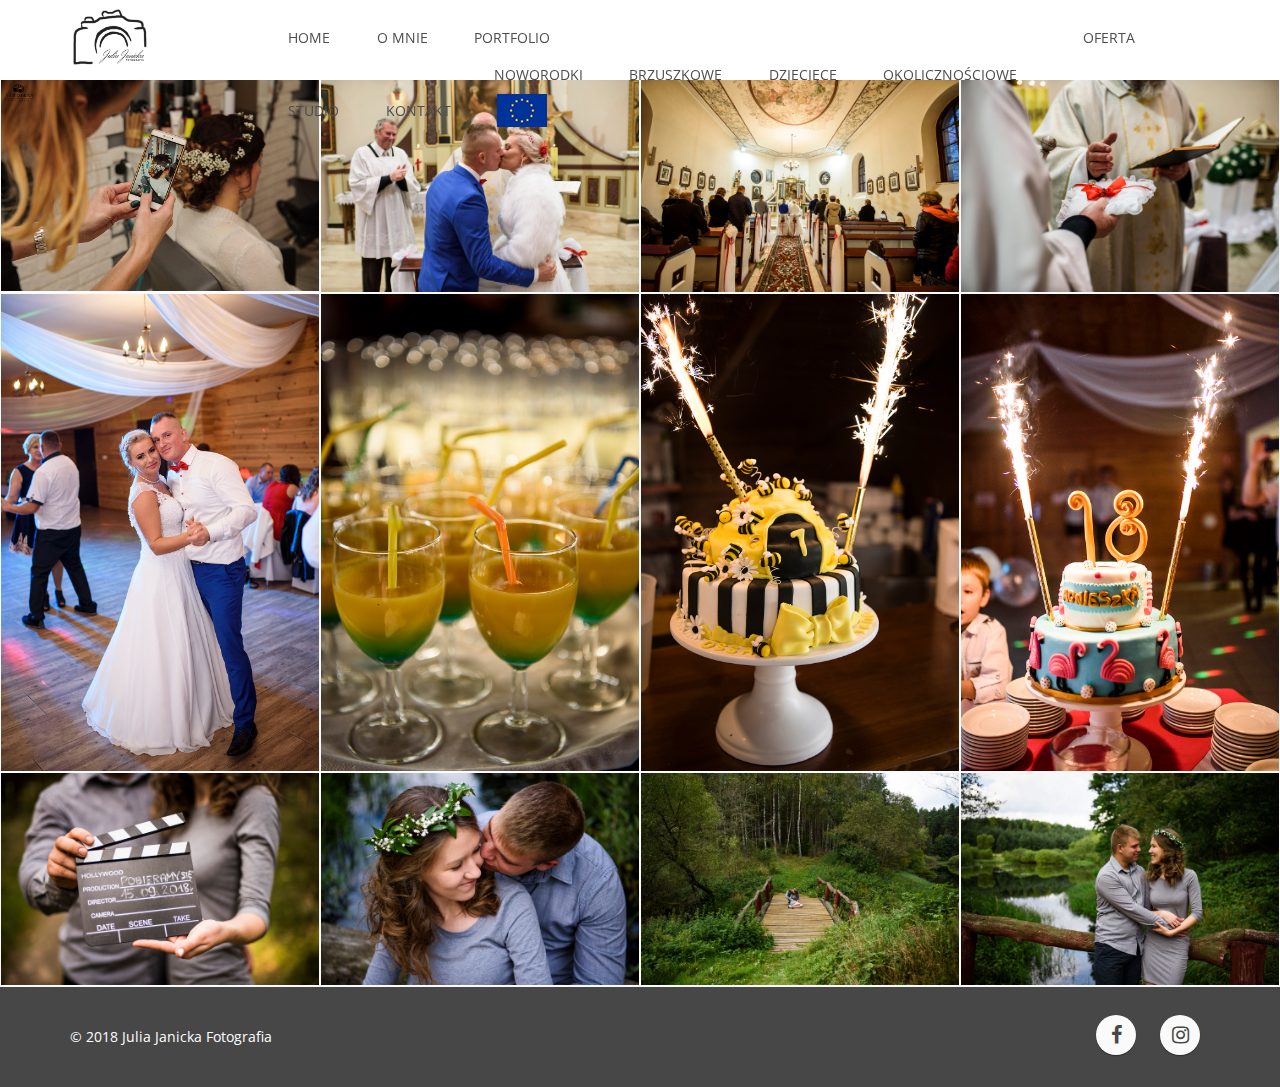
<file: okolicznosciowe.html>
﻿<!doctype html>
<html>

	<head>
		<meta charset="UTF-8">
		<meta name="viewport" content="width=device-width, initial-scale=1.0">
		<title>Julia Janicka Fotografia</title>
		<meta name="keywords" content="">
		<meta name="description" content="">
		<link href="font-awesome/css/font-awesome.min.css" rel="stylesheet">
		<link href="css/foundation.min.css" rel="stylesheet">
		<link href="css/style.css" rel="stylesheet">
		<link href="res/img/favicon.png" rel="shortcut icon" type="image/png">
		<script src="https://code.jquery.com/jquery-3.3.0.min.js" integrity="sha256-RTQy8VOmNlT6b2PIRur37p6JEBZUE7o8wPgMvu18MC4=" crossorigin="anonymous"></script>
		<script src="js/foundation.min.js"></script>
		<script src="js/general.js"></script>
	</head>

	<body>
		<div class="wrapper">
		<!-- HEADER -->
		<header>
			<div class="row">
				<div class="large-2 medium-2 small-4 columns">
					<a href="index.html"><img src="res/img/logo.png" class="logo"></a>
				</div>
				<div class="large-10 medium-10 small-10 columns">
					<ul class="dropdown menu" data-dropdown-menu>
						<li><a href="index.html">Home</a></li>
						<li><a href="about.html">O mnie</a></li>
						<li>
							<a href="#">Portfolio</a>
							<ul class="menu">
						     	<li><a href="noworodki.html">Noworodki</a></li>
						     	<li><a href="brzuszkowe.html">Brzuszkowe</a></li>
						     	<li><a href="dzieciece.html">Dziecięce</a></li>
						     	<li><a href="okolicznosciowe.html">Okolicznościowe</a></li>
						    </ul>
						</li>
						<li><a href="offer.html">Oferta</a></li>
						<li><a href="studio.html">Studio</a></li>
						<li><a href="contact.html">Kontakt</a></li>
						<li><a href="unia-europejska.html"><img src="res/img/unia-flaga.jpg"></a></li>
					</ul>
					<img class="menu-icon dn" src="res/img/menu-icon.png">
					<ul class="mobile-menu dropdown menu uc" data-dropdown-menu>
						<li><a href="index.html">Home</a></li>
						<li><a href="about.html">O mnie</a></li>
						<li>
							<a href="#">Portfolio</a>
							<ul class="menu">
						     	<li><a href="noworodki.html">Noworodki</a></li>
						     	<li><a href="brzuszkowe.html">Brzuszkowe</a></li>
						     	<li><a href="dzieciece.html">Dziecięce</a></li>
						     	<li><a href="okolicznosciowe.html">Okolicznościowe</a></li>
						    </ul>
						</li>
						<li><a href="offer.html">Oferta</a></li>
						<li><a href="studio.html">Studio</a></li>
						<li><a href="contact.html">Kontakt</a></li>
						<li><a href="unia-europejska.html"><img src="res/img/unia-flaga.jpg"></a></li>
					</ul>
				</div>
			</div>
		</header>

		<!-- ABOUT -->
		<div id="gallery">
			<div class="row small-up-1 medium-up-2 large-up-4">
			  	<div class="column">
			    	<img src="res/img/okolicznosciowe/juliajanickaokolicznosciowe1.jpg">
			  	</div>
			  	<div class="column">
			    	<img src="res/img/okolicznosciowe/juliajanickaokolicznosciowe5.jpg">
			  	</div>
			  	<div class="column">
			    	<img src="res/img/okolicznosciowe/juliajanickaokolicznosciowe3.jpg">
			  	</div>
			  	<div class="column">
			    	<img src="res/img/okolicznosciowe/juliajanickaokolicznosciowe4.jpg">
			  	</div>
			  	<div class="column">
			    	<img src="res/img/okolicznosciowe/juliajanickaokolicznosciowe2.jpg">
			  	</div>
			  	<div class="column">
			    	<img src="res/img/okolicznosciowe/juliajanickaokolicznosciowe6.jpg">
			  	</div>
			  	<div class="column">
			    	<img src="res/img/okolicznosciowe/juliajanickaokolicznosciowe7.jpg">
			  	</div>
			  	<div class="column">
			    	<img src="res/img/okolicznosciowe/juliajanickaokolicznosciowe8.jpg">
			  	</div>
			  	<div class="column">
			    	<img src="res/img/okolicznosciowe/juliajanickaokolicznosciowe9.jpg">
			  	</div>
			  	<div class="column">
			    	<img src="res/img/okolicznosciowe/juliajanickaokolicznosciowe10.jpg">
			  	</div>
			  	<div class="column">
			    	<img src="res/img/okolicznosciowe/juliajanickaokolicznosciowe11.jpg">
			  	</div>
			  	<div class="column">
			    	<img src="res/img/okolicznosciowe/juliajanickaokolicznosciowe12.jpg">
			  	</div>
			</div>
		</div>

		<div class="push"></div>
		</div>

		<div id="bottom">
		  <div class="row">
		  	<div id="copy">
		  		<div class="large-8 medium-8 small-12 column">
					<div id="copy-text"><p>© 2018 Julia Janicka Fotografia</p></div>
				</div>
				<div class="large-4 medium-4 small-12 column">
			  		<div id="menu-socials">
			  			<ul>
							<li><a target="_blank" href="https://www.facebook.com/juliajanickafotografia/"><i class="fa fa-facebook" aria-hidden="true"></i></a></li>
							<li><a target="_blank" href="https://www.instagram.com/explore/locations/158345767671160/julia-janicka-fotografia/"><i class="fa fa-instagram" aria-hidden="true"></i></a></li>
			      		</ul>
			  		</div>
			  	</div>
		  	</div>
		  </div>
		</div>
	
	</body>

	<script>
		$(document).foundation();
	</script>

</html>
</file>
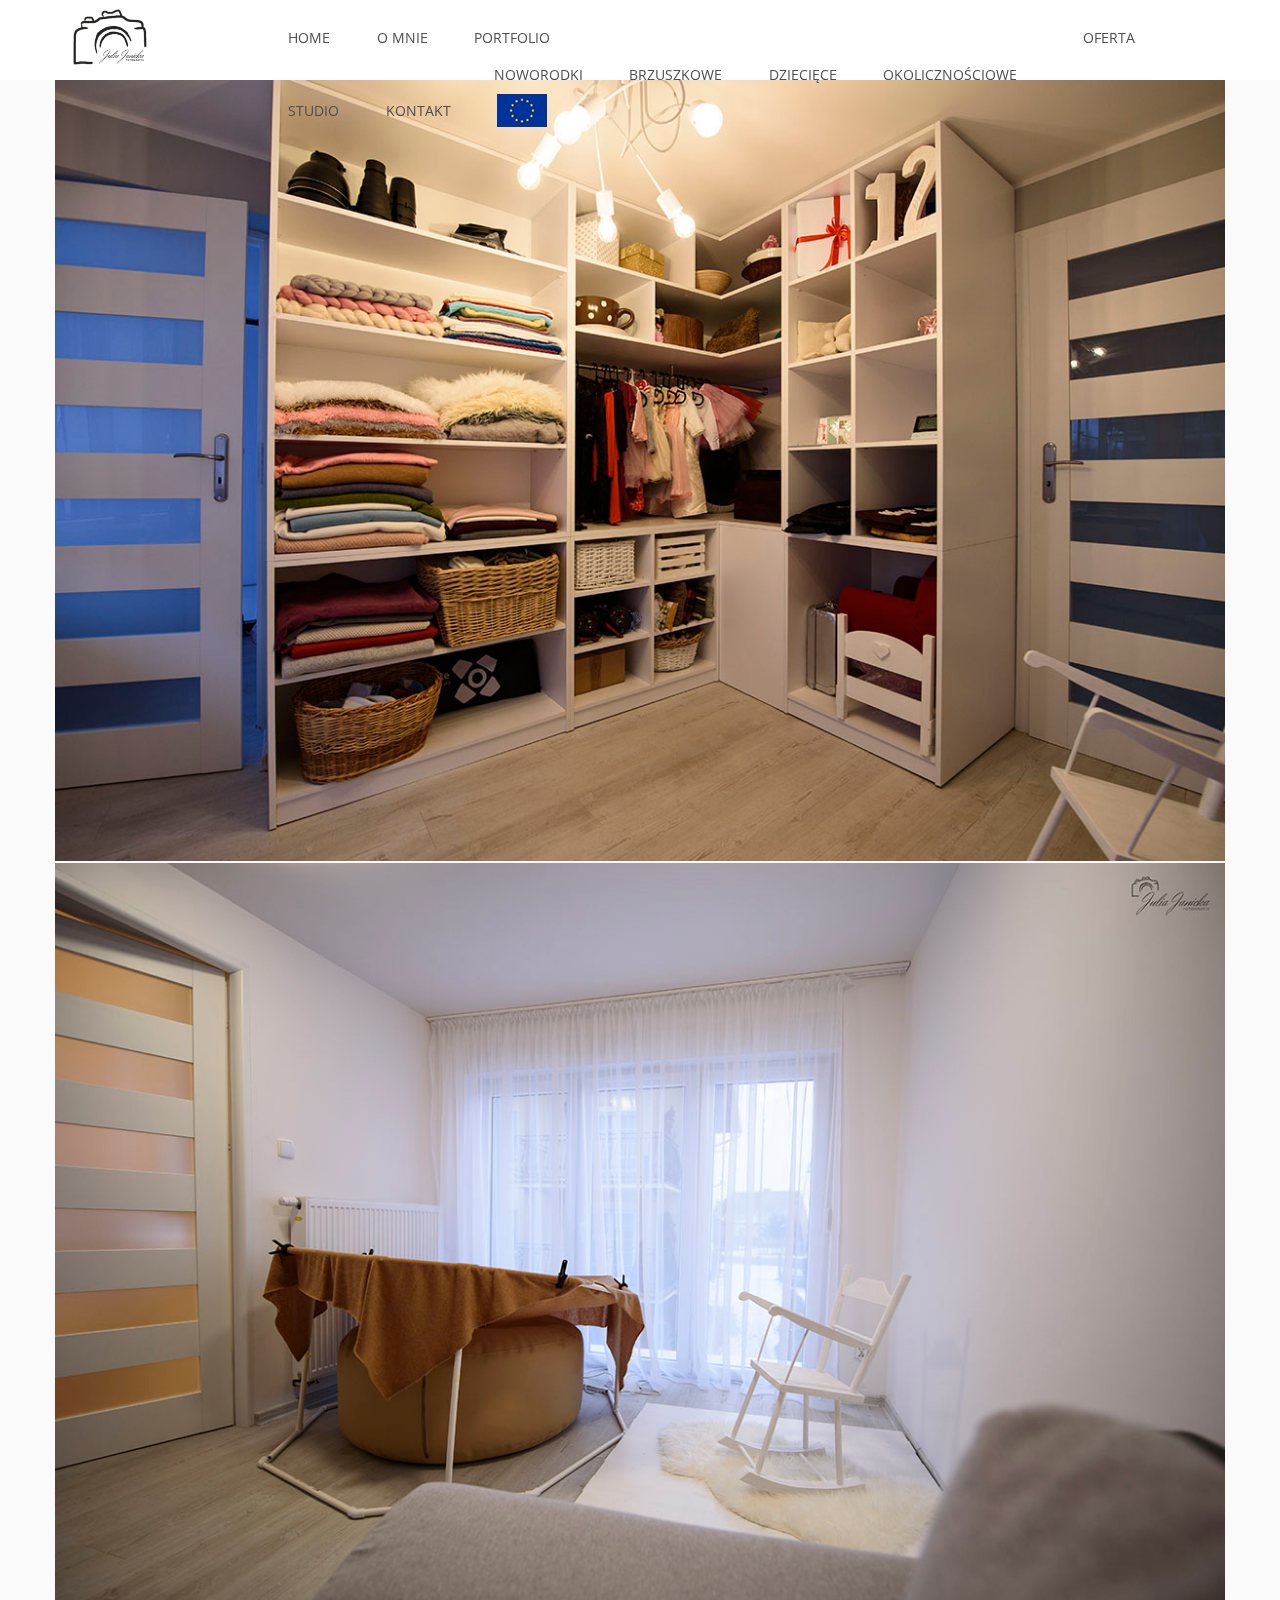
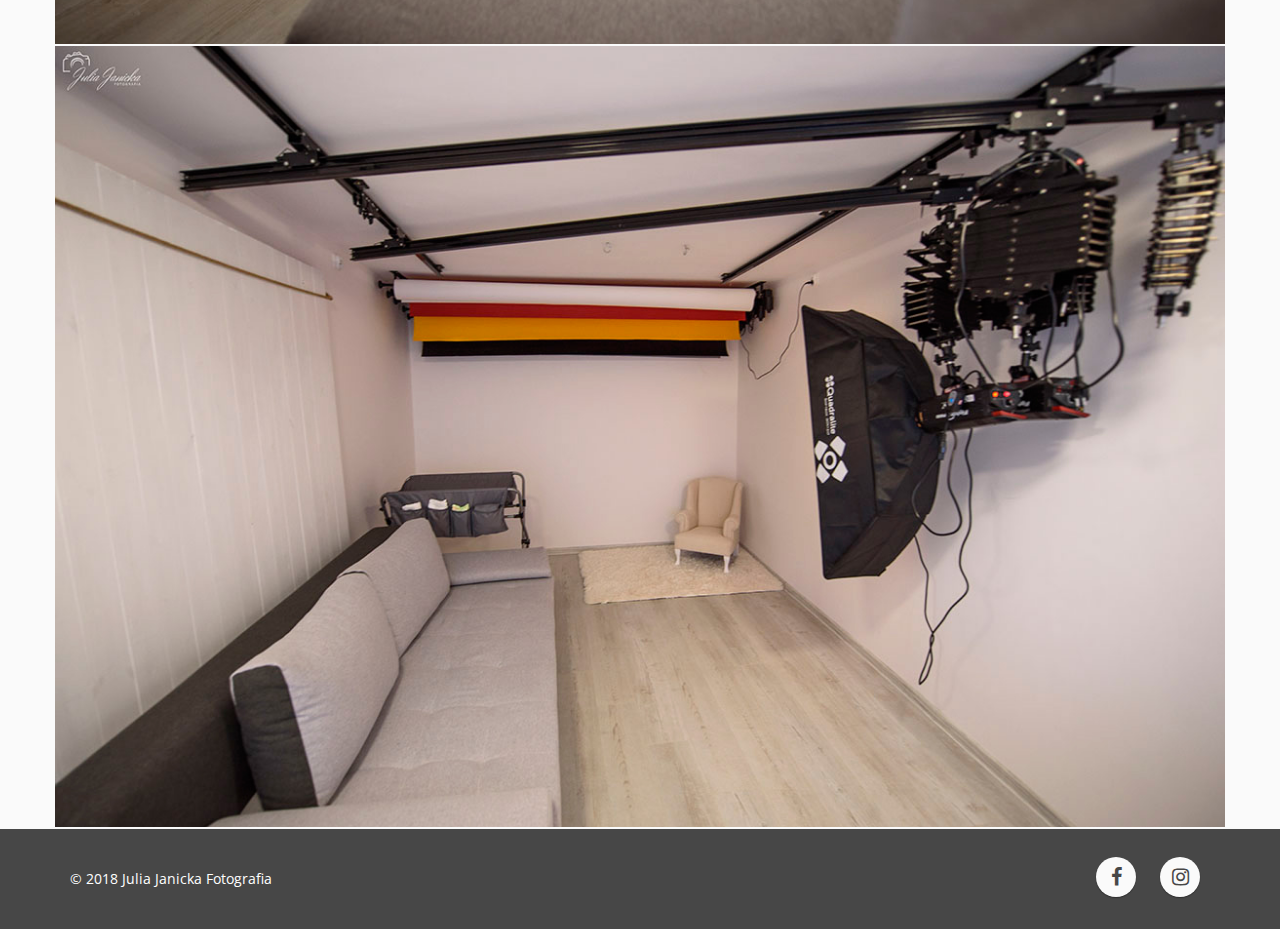
<file: studio.html>
﻿<!doctype html>
<html>

	<head>
		<meta charset="UTF-8">
		<meta name="viewport" content="width=device-width, initial-scale=1.0">
		<title>Julia Janicka Fotografia</title>
		<meta name="keywords" content="">
		<meta name="description" content="">
		<link href="font-awesome/css/font-awesome.min.css" rel="stylesheet">
		<link href="css/foundation.min.css" rel="stylesheet">
		<link href="css/slick.css" rel="stylesheet">
		<link href="css/slick-theme.css" rel="stylesheet">
		<link href="css/style.css" rel="stylesheet">
		<link href="res/img/favicon.png" rel="shortcut icon" type="image/png">
		<script src="https://code.jquery.com/jquery-3.3.0.min.js" integrity="sha256-RTQy8VOmNlT6b2PIRur37p6JEBZUE7o8wPgMvu18MC4=" crossorigin="anonymous"></script>
		<script src="js/foundation.min.js"></script>
		<script src="js/slick.min.js"></script>
		<script src="js/general.js"></script>
	</head>

	<body>
		<div class="wrapper">
		<!-- HEADER -->
		<header>
			<div class="row">
				<div class="large-2 medium-2 small-4 columns">
					<a href="index.html"><img src="res/img/logo.png" class="logo"></a>
				</div>
				<div class="large-10 medium-10 small-10 columns">
					<ul class="dropdown menu" data-dropdown-menu>
						<li><a href="index.html">Home</a></li>
						<li><a href="about.html">O mnie</a></li>
						<li>
							<a href="#">Portfolio</a>
							<ul class="menu">
						     	<li><a href="noworodki.html">Noworodki</a></li>
						     	<li><a href="brzuszkowe.html">Brzuszkowe</a></li>
						     	<li><a href="dzieciece.html">Dziecięce</a></li>
						     	<li><a href="okolicznosciowe.html">Okolicznościowe</a></li>
						    </ul>
						</li>
						<li><a href="offer.html">Oferta</a></li>
						<li><a href="studio.html">Studio</a></li>
						<li><a href="contact.html">Kontakt</a></li>
						<li><a href="unia-europejska.html"><img src="res/img/unia-flaga.jpg"></a></li>
					</ul>
					<img class="menu-icon dn" src="res/img/menu-icon.png">
					<ul class="mobile-menu dropdown menu uc" data-dropdown-menu>
						<li><a href="index.html">Home</a></li>
						<li><a href="about.html">O mnie</a></li>
						<li>
							<a href="#">Portfolio</a>
							<ul class="menu">
						     	<li><a href="noworodki.html">Noworodki</a></li>
						     	<li><a href="brzuszkowe.html">Brzuszkowe</a></li>
						     	<li><a href="dzieciece.html">Dziecięce</a></li>
						     	<li><a href="okolicznosciowe.html">Okolicznościowe</a></li>
						    </ul>
						</li>
						<li><a href="offer.html">Oferta</a></li>
						<li><a href="studio.html">Studio</a></li>
						<li><a href="contact.html">Kontakt</a></li>
						<li><a href="unia-europejska.html"><img src="res/img/unia-flaga.jpg"></a></li>
					</ul>
				</div>
			</div>
		</header>

		<!-- STUDIO -->
		<div id="studio">
			<div class="row">
				<div class="large-12 medium-12 small-12 columns np">
					<div class="studio-slider">
						<div><img src="res/img/studio1.jpg" alt="studio-image"></div>
						<div><img src="res/img/studio2.jpg" alt="studio-image"></div>
						<div><img src="res/img/studio3.jpg" alt="studio-image"></div>
					</div>
				</div>
			</div>
		</div>

		<div class="push"></div>
		</div>

		<div id="bottom">
		  <div class="row">
		  	<div id="copy">
		  		<div class="large-8 medium-8 small-12 column">
					<div id="copy-text"><p>© 2018 Julia Janicka Fotografia</p></div>
				</div>
				<div class="large-4 medium-4 small-12 column">
			  		<div id="menu-socials">
			  			<ul>
							<li><a target="_blank" href="https://www.facebook.com/juliajanickafotografia/"><i class="fa fa-facebook" aria-hidden="true"></i></a></li>
							<li><a target="_blank" href="https://www.instagram.com/explore/locations/158345767671160/julia-janicka-fotografia/"><i class="fa fa-instagram" aria-hidden="true"></i></a></li>
			      		</ul>
			  		</div>
			  	</div>
		  	</div>
		  </div>
		</div>
	
	</body>

	<script>
		$(document).foundation();
	</script>

</html>
</file>
<file: css/style.css>
﻿@import url('https://fonts.googleapis.com/css?family=Open+Sans:300,400,700&subset=latin-ext');

html, body, div, span, applet, object, iframe, h1, h2, h3, h4, h5, h6, p, blockquote, pre, a, abbr, acronym, address, big, cite, code, del, dfn, em, img, ins, kbd, q, s, samp, small, strike, strong, sub, sup, tt, var, b, u, i, center, dl, dt, dd, ol, ul, li, fieldset, form, label, legend, table, caption, tbody, tfoot, thead, tr, th, td, article, aside, canvas, details, embed, figure, figcaption, footer, header, hgroup, menu, nav, output, ruby, section, summary, time, mark, audio, video {
	margin: 0;
	padding: 0;
	border: 0;
	font-size: 100%;
	font: inherit;
	vertical-align: baseline;
}
/* HTML5 display-role reset for older browsers */
article, aside, details, figcaption, figure, footer, header, hgroup, menu, nav, section {
	display: block;
}
/* CORE */
a { text-decoration: none; }
a img { border: 0 none; }
img, a, input, button { border: 0 none; outline: 0 none; }
b, strong { font-weight: bold; }
i, em { font-style: italic; }
ol, ul { position: relative; }
sup { font-size: smaller; vertical-align: super; line-height: 0; }
.bs { box-sizing: border-box; -moz-box-sizing: border-box; -ms-box-sizing: border-box; -webkit-box-sizing: border-box; -khtml-box-sizing: border-box; }
.cl:before,
.cl:after { content: ' '; display: table; }
.cl:after { clear: both; }
.cl { *zoom: 1; }
.cp { cursor: pointer; }
.db { display: block; }
.df { display: flex; }
.di { display: inline; }
.dk { display: inline-block; }
.dn { display: none; }
.fh { height: 100%; min-height: 100%; }
.fl { float: left; }
.fr { float: right; }
.f0 { float: none; }
.nb { list-style: none; }
.nd { color: inherit; text-decoration: none; }
.nt { outline: 0 none; -webkit-touch-callout: none; -webkit-user-select: none; -khtml-user-select: none; -moz-user-select: none; -ms-user-select: none; user-select: none; }
.no { opacity: 0; -ms-filter: "progid:DXImageTransform.Microsoft.Alpha(Opacity=0)"; filter: alpha(opacity=0); }
.nw { white-space: nowrap; }
.pa { position: absolute; }
.pr { position: relative; }
.sa { max-width: 100%; max-height: 100%; }
.sh { width: auto; max-height: 100%; }
.sw { max-width: 100%; height: auto; }
.tj { text-align: justify; }
.tl { text-align: left; }
.tr { text-align: right; }
.tc { text-align: center; }
.tc img { margin: 0 auto; }
.lc { text-transform: lowercase; }
.uc { text-transform: uppercase; }
.np { padding: 0; }
.nm { margin: 0; }
.ma { margin: 0 auto; }
.np-left { padding-left: 0; }
.np-right { padding-right: 0; }
.ud { text-decoration: underline; }

body {
	line-height: 1;
}
ol, ul {
	list-style: none;
}
blockquote, q {
	quotes: none;
}
blockquote:before, blockquote:after, q:before, q:after {
	content: '';
	content: none;
}
table {
	border-collapse: collapse;
	border-spacing: 0;
}
body {
	font-family: 'Open Sans', sans-serif;
	font-size: 14px;
	color: #474747;
	background-color: #ffffff;
}
html, body {
	height: 100%;
}
.wrapper {
	min-height: 100%;
	height: auto !important;
	height: 100%;
	margin: 0 auto -100px;
}
#bottom, .push {
	height: 100px;
}
.push {
	clear: both;
}
.row {
	width: 1170px;
	max-width: 100%;
	margin: 0 auto;
}
.row:not(.expanded) .row {
	max-width: 100%;
}

/* HEADER */
header {
	height: 80px;
	position: fixed;
	top: 0;
	width: 100%;
	background: #fff;
	z-index: 100;
}
header .logo {
	width: 80px;
}
header .dropdown.menu {
	float: right;
	padding-top: 20px;
}
header .menu li {
	display: inline-block;
	text-transform: uppercase;
	margin: 0 20px;
}
header .menu>li:hover>a { 
	color: #258faf;
}
header .menu li a {
	color: #4C4D4D;
}
header .menu>li:last-child img {
	display: block;
	margin-top: -10px;
}
header .dropdown.menu a {
	padding: .7rem .2rem;
}
header .dropdown.menu>li.opens-right>.is-dropdown-submenu {
	top: 60px;
}
header .dropdown .is-dropdown-submenu a {
	padding-left: 0;
}
header .dropdown.menu>li.is-dropdown-submenu-parent>a {
	padding-right: 0;
}
header .dropdown.menu>li.is-dropdown-submenu-parent>a::after {
	display: none;
}
header .is-dropdown-submenu>li:hover a {
	color: #258faf;
}
header .is-dropdown-submenu {
	border: none;
	background: #fff;
	width: 170px;
}
header .mobile-menu { display: none; }

/* MAIN */
#main, #about, #gallery, #offer, #studio, #contact {
	margin-top: 80px;
	background-color: #fafafa;
}
#main .row > div {
	text-align: center;
}
#main .main-image { background: url('../res/img/main-photo.png') no-repeat center center;
    background-size: auto 100%;
    height: 100vh; }

/* ABOUT */
#about {
	padding-bottom: 50px;
}
#about .quote {
	padding-top: 50px;
	font-style: italic;
	font-size: 14px;
}
#about .author {
	font-weight: bold;
	font-style: normal;
}
#about .author-photo {
	max-width: 440px;
	width: 100%;
	display: block;
	margin: 20px auto;
}
#about h1 {
	font-size: 30px;
	margin: 40px 0;
}
#about p {
	font-size: 16px;
    text-align: justify;
    line-height: 1.5;
}

/* GALLERY */
#gallery .row {
	width: 100%;
}
#gallery .row small-up-1 medium-up-2 large-up-4 {
	padding: 0;
}
#gallery .row .column {
	padding: 0 1px;
}

/* OFFER */
#offer .offer-container {
	margin: 50px auto;
	float: none;
    border: 1px solid #f9f9f9;
    padding: 0;
    background: #fff;
}
#offer .offer-container>.row {
	display: flex;
	align-items: center;
	vertical-align: middle;
}
#offer .price {
	text-align: center;
}
#offer h3 {
	font-size: 20px;
    margin-bottom: 20px;
}
#offer span {
	font-size: 16px;
}
#offer ul li {
	line-height: 1.5;
    margin-bottom: 10px;
}
#offer p, #offer span {
	line-height: 1.5;
}
#offer p:last-child {
	text-align: center;
}

/* STUDIO */
#studio .slick-prev {
	background: url(../res/img/arrow-left.png) no-repeat center center;
	background-size: 100% 100%;
	left: -40px;
}
#studio .slick-next {
	background: url(../res/img/arrow-right.png) no-repeat center center;
	background-size: 100% 100%;
	right: -40px;
}
#studio .slick-prev, #studio .slick-next {
	width: 20px;
	height: 30px;
}
/* CONTACT */
#contact .row {
	padding-top: 100px;
}
#contact h2 {
	font-size: 30px;
	margin-bottom: 50px;
}
#contact p {
	font-size: 16px;
	line-height: 1.5;
	margin-bottom: 20px;
	font-weight: bold;
}
#contact a {
	color: inherit;
}
#contact .map-responsive{
    overflow:hidden;
    padding-bottom:56.25%;
    position:relative;
    height:0;
}
#contact .map-responsive {
	margin-bottom: 50px;
}
#contact .map-responsive iframe {
    left:0;
    top:0;
    height:100%;
    width:100%;
    position:absolute;
}
#contact form label {
	margin-bottom: 15px;
	color: #474747;
	font-size: 16px;
}
#contact [type=submit] {
	background-color: #2ba6cb;
	width: 150px;
    height: 40px;
    color: #fff;
    font-weight: bold;
    font-size: 16px;
    cursor: pointer;
}

#bottom {
	background-color: #474747;
}
#copy {
	height: 100px;
}
#copy-text {
	line-height: 100px;
}

#copy-text p {
	color: #fff;
}

#menu-socials {
	line-height: 100px;
}

#menu-socials ul {
	float: right;
}

#menu-socials ul li {
	display: inline-block;
	padding: 0 10px;
}

#menu-socials ul li a {
	font-size: 20px;
    line-height: 40px;
    height: 40px;
    width: 40px;
    background-color: #fafafa;
    border-radius: 50%;
    display: block;
    transition: all .4s ease;
    box-shadow: 0 1px 1.5px 0 rgba(0, 0, 0, 0.12), 0 1px 1px 0 rgba(0, 0, 0, 0.24);
	text-align: center;
	color: #474747;
}

#menu-socials ul li a:hover {
	color: #fff;
    background-color: #2ba6cb;
    transition: all .4s ease;
}

.ue-container {
	margin-top: 80px;
}
.ue-plakat {
	max-width: 100%;
	display: block;
	margin: 0 auto;
}

@media screen and (max-width: 1024px) {
	#about h1 { font-size: 20px; }
	#about p { font-size: 14px; }
	.slick-arrow { display: none !important; }
}
@media screen and (max-width: 768px) {
	header .dropdown.menu { display: none; }
	header .menu-icon { display: block !important; position: absolute; top: 35px; right: 35px; width: 30px; cursor: pointer; }
	header .mobile-menu.dropdown.menu { background: #fff; position: absolute; right: 0; top: 80px; width: 200px; z-index: 10; }
	header .mobile-menu.dropdown.menu li { display: block; text-align: center; line-height: 50px; padding: 5px 0; }
	header .mobile-menu.dropdown.menu li:last-child img { margin: 0 auto; }
	header .dropdown.menu>li.opens-left>.is-dropdown-submenu { top: 0; right: 180px; }
}
@media screen and (max-width: 640px) {
	#offer .price { margin-bottom: 20px; }
	#offer h3 { font-size: 18px; }
	#offer span { font-size: 14px; }
	#offer ul li, #offer p:last-child { font-size: 12px; line-height: 1.2; }
	#contact .row { padding-top: 50px; }
	#contact h2 { font-size: 25px; }
	#contact p, #contact form label { font-size: 14px; }
}
@media screen and (max-width: 450px) {
	header .logo {width: 50px; margin-top: 15px; }
	header .is-dropdown-submenu { min-width: 130px; width: 130px; position: static; }
	#offer .offer-container>.row  { display: initial; text-align: center; }
	#offer h3 { margin: 20px auto; }
	#copy { padding-top: 20px; }
	#copy-text, #menu-socials { line-height: 1; text-align: center; }
	#copy-text { margin-bottom: 15px; }
	#menu-socials ul { float: none; }
	#contact form { margin-bottom: 50px; }
}
</file>
